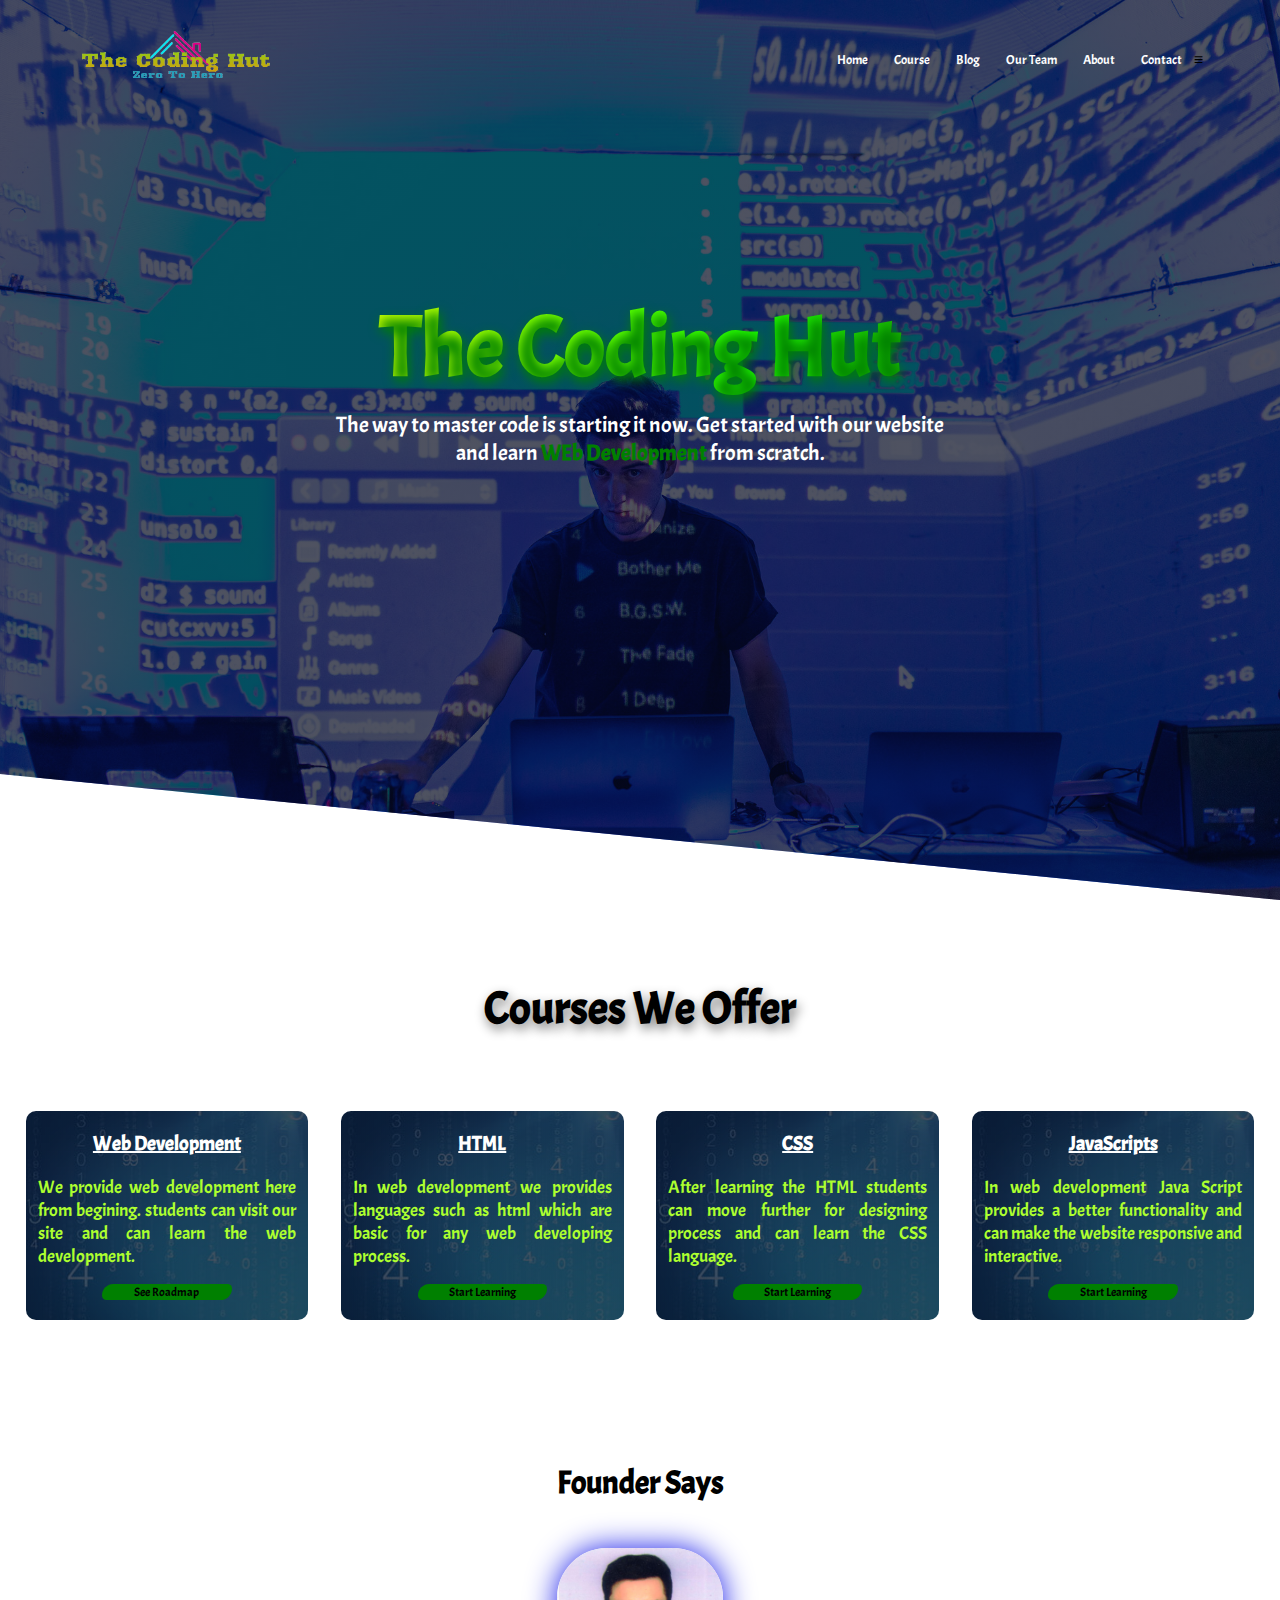
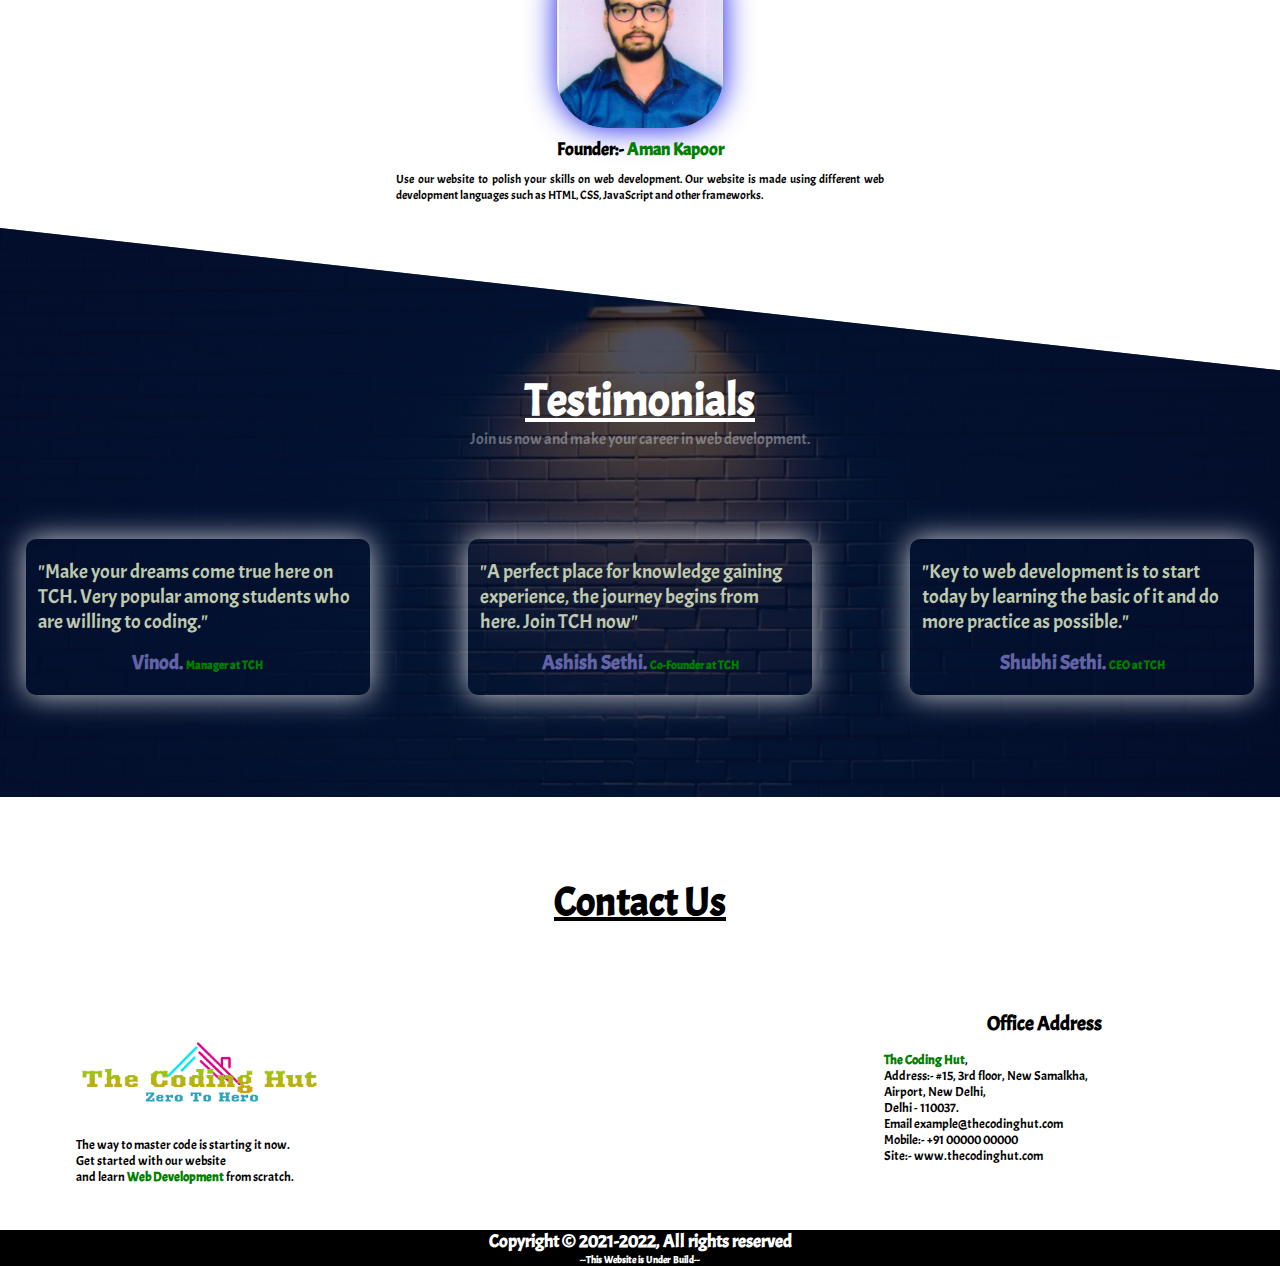
<file: The Coding Hut/index.html>
<!DOCTYPE html>
<html lang="en">

<head>
    <meta charset="UTF-8">
    <meta http-equiv="X-UA-Compatible" content="IE=edge">
    <meta name="viewport" content="width=device-width, initial-scale=1.0">
    <title>Home- The Coding Hut</title>
    <link rel="stylesheet" href="style.css">
    <link rel="preconnect" href="https://fonts.googleapis.com">
    <link rel="preconnect" href="https://fonts.gstatic.com" crossorigin>
    <link href="https://fonts.googleapis.com/css2?family=Poppins:ital,wght@0,600;0,700;1,600;1,900&display=swap"
        rel="stylesheet">


        <link rel="preconnect" href="https://fonts.googleapis.com">
    <link rel="preconnect" href="https://fonts.gstatic.com" crossorigin>
    <link
        href="https://fonts.googleapis.com/css2?family=Acme&family=Poppins:ital,wght@0,600;0,700;1,600;1,900&display=swap"
        rel="stylesheet">
</head>

<body>
    <section class="header">
        <nav>
            <a href="index.html"><img src="Images/logo.png"></a>
            <div class="nav-links" id="navlinks">
                <button class="close_menu" onclick="closemenu()">X</button>
                <ul>
                    <li><a href="#">Home</a></li>
                    <li><a href="allcourses.html">Course</a></li>
                    <li><a href="404error.html">Blog</a></li>
                    <li><a href="#team">Our Team</a></li>
                    <li><a href="">About</a></li>
                    <li><a href="#contact">Contact</a></li>
                </ul>

            </div>
            <butt on class="open-menu" onclick="openemenu()">≡</button>
        </nav>

        <div class="text-box">
            <h1>The Coding Hut</h1>
            <p>The way to master code is starting it now. Get started with our website<br>
                and learn <span>WEb Development</span> from scratch.</p>


        </div>

    </section>
    <!-------Course Segment Start Now-------->
    <section class="course" id="course">
        <h1>Courses We Offer</h1>

        <div class="row">
            <div class="course-col">
                <h3>Web Development</h3>
                <p>We provide web development
                    here from begining. students can visit our site and can learn the web development.</p><br>
                    <a href="roadmap.html">See Roadmap</a>
            </div>
            <div class="course-col">
                <h3>HTML</h3>
                <p>In web development we provides languages such as html which are basic for any web developing process.
                </p><br>
                <a href="htmlcourse.html">Start Learning</a>
            </div>
            <div class="course-col">
                <h3>CSS</h3>
                <p>After learning the HTML students can move further for designing process and can learn the CSS
                    language.</p><br>
                <a href="csscourse.html">Start Learning</a>
            </div>
            <div class="course-col">
                <h3>JavaScripts</h3>
                <p>In web development Java Script provides a better functionality and can make the website responsive
                    and interactive.</p><br>
                <a href="JS.html">Start Learning</a>
            </div>
        </div>
    </section>


    <!-------Our Team Segment Start------->


    <section class="team" id="team">
        <h1>Founder Says</h1>
        <div class="">
            <div class="founder">
                <div class="team-col">
                    <img src="Images/me.jpg">
                    <h3> Founder:- <spam>Aman Kapoor</spam>
                    </h3>
                    <p>Use our website to polish your skills on web development. Our website is made using different web
                        development
                        languages such as HTML, CSS, JavaScript and other frameworks.</p>

                </div>
            </div>

        </div>
        </div>
    </section>

    <!--------Testimonials Us Segment-------->
    <section class="Testimonials" id="About">
        <h1>Testimonials</h1>
        <p>Join us now and make your career in web development.</p>

        <div class="row">
            <div class="Testimonials-col">
                <p>"Make your dreams come true here on TCH. Very popular among students who are willing to coding."</p>
                <h3>Vinod. <span>Manager at TCH</span></h3>
            </div>
            <div class="Testimonials-col">

                <p>"A perfect place for knowledge gaining experience, the journey begins from here. Join TCH now"
                </p>
                <h3>Ashish Sethi. <span>Co-Founder at TCH</span></h3>
            </div>
            <div class="Testimonials-col">
                <p>"Key to web development is to start today by learning the basic of it and do more practice as
                    possible."</p>
                <h3>Shubhi Sethi. <span>CEO at TCH</span></h3>
            </div>

        </div>
    </section>

    <!------------Contact Us Segment-------->

    <section class="contact" id="contact">
        <h1>Contact Us</h1>
        <div class="row">

            <div class="contact-col"><br>

                <a href="index.html"><img src="Images/logo.png" width="250px"></a><br>

                <p>The way to master code is starting it now.<br>

                    Get started with our website<br>
                    and learn <span>Web Development</span> from scratch.</p>

            </div>
            <div class="contact-col">
                <h3>Office Address</h3>
                <p><span>The Coding Hut</span>,<br>
                    Address:- #15, 3rd floor, New Samalkha,<br>
                    Airport, New Delhi,<br>
                    Delhi - 110037.<br>
                    Email example@thecodinghut.com<br>
                    Mobile:- +91 00000 00000<br>
                    Site:- www.thecodinghut.com </p>

            </div>

        </div>
    </section>

    <!------Footer Segment------>
    <footer>

        <h2>Copyright © 2021-2022, All rights reserved</h2>
        <h5>--This Website is Under Build--</h5>
    </footer>







    <!--------Javascripts For toggle menu-------->
    <script>
        var navlinks = document.getElementById("navlinks");
        function openemenu() {
            navlinks.style.right = "0";
        }
        function closemenu() {
            navlinks.style.right = "-200px";
        }
    </script>

</body>

</html>
</file>
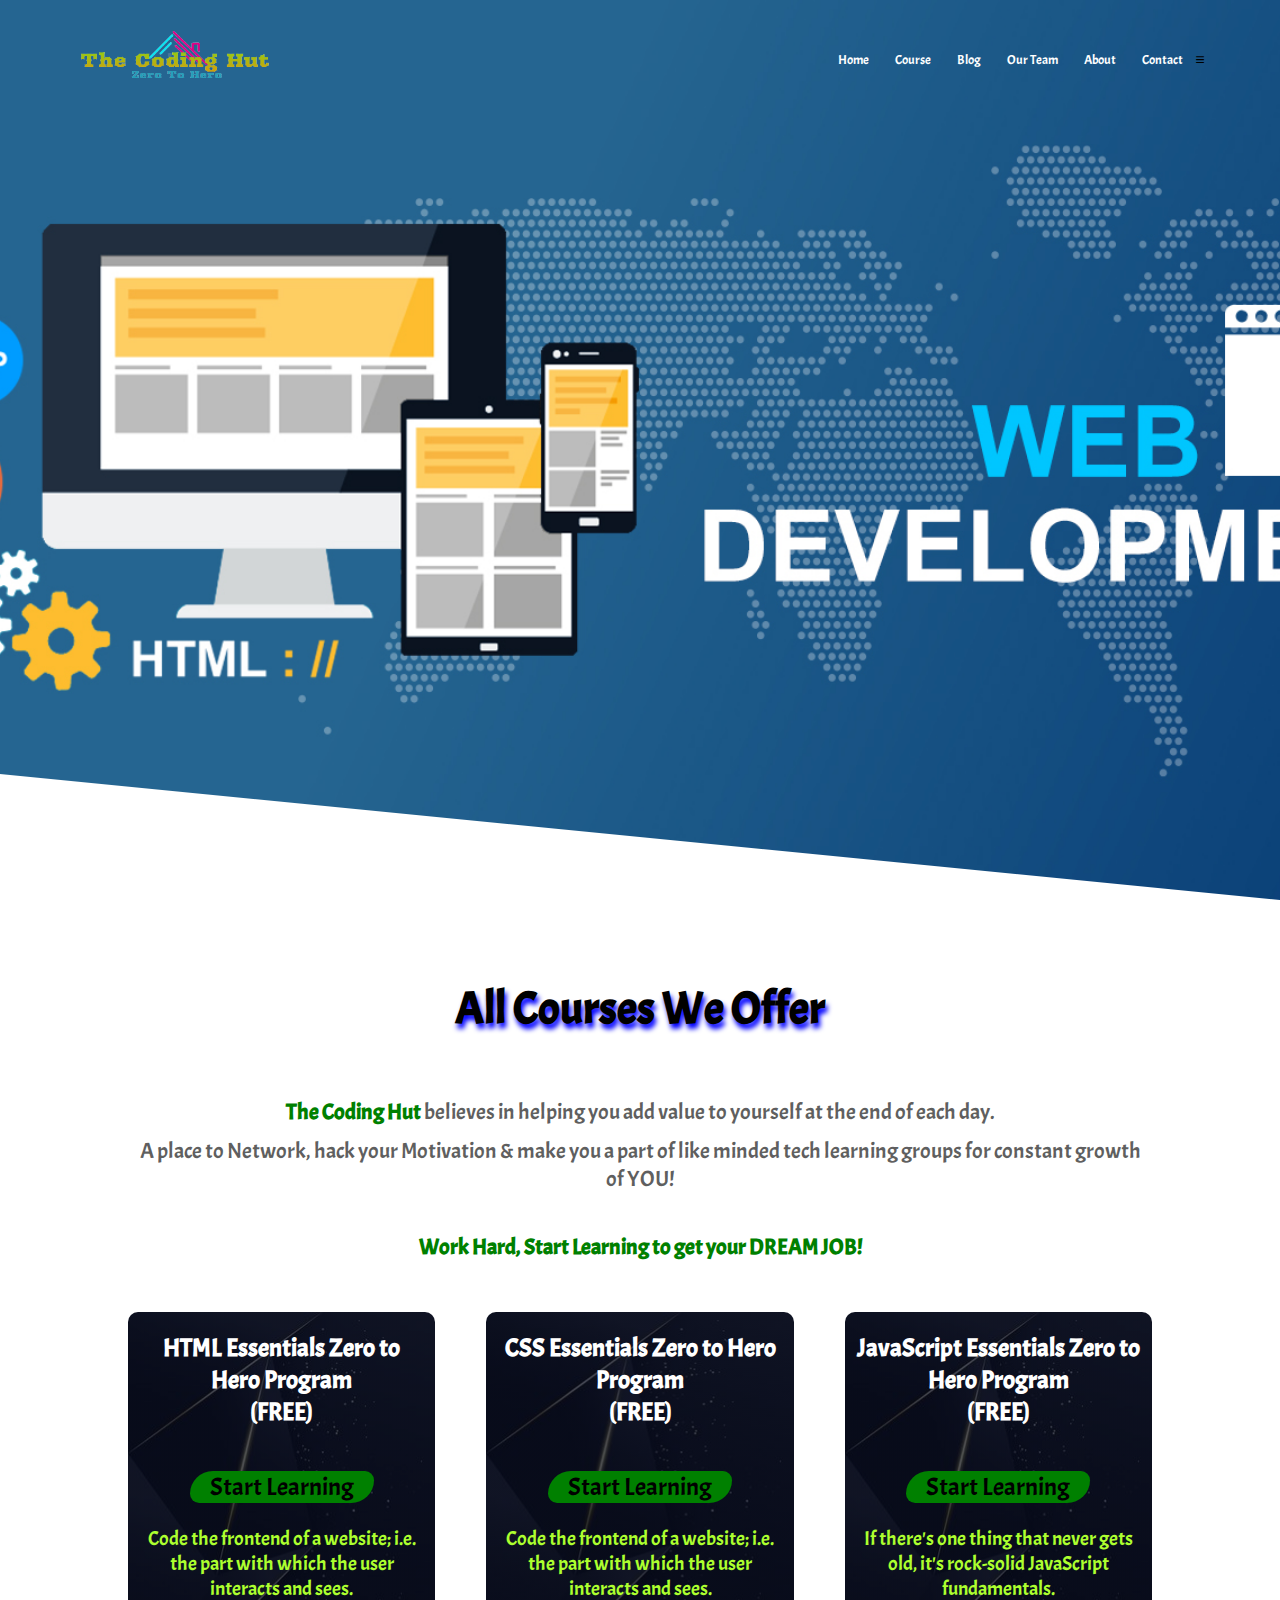
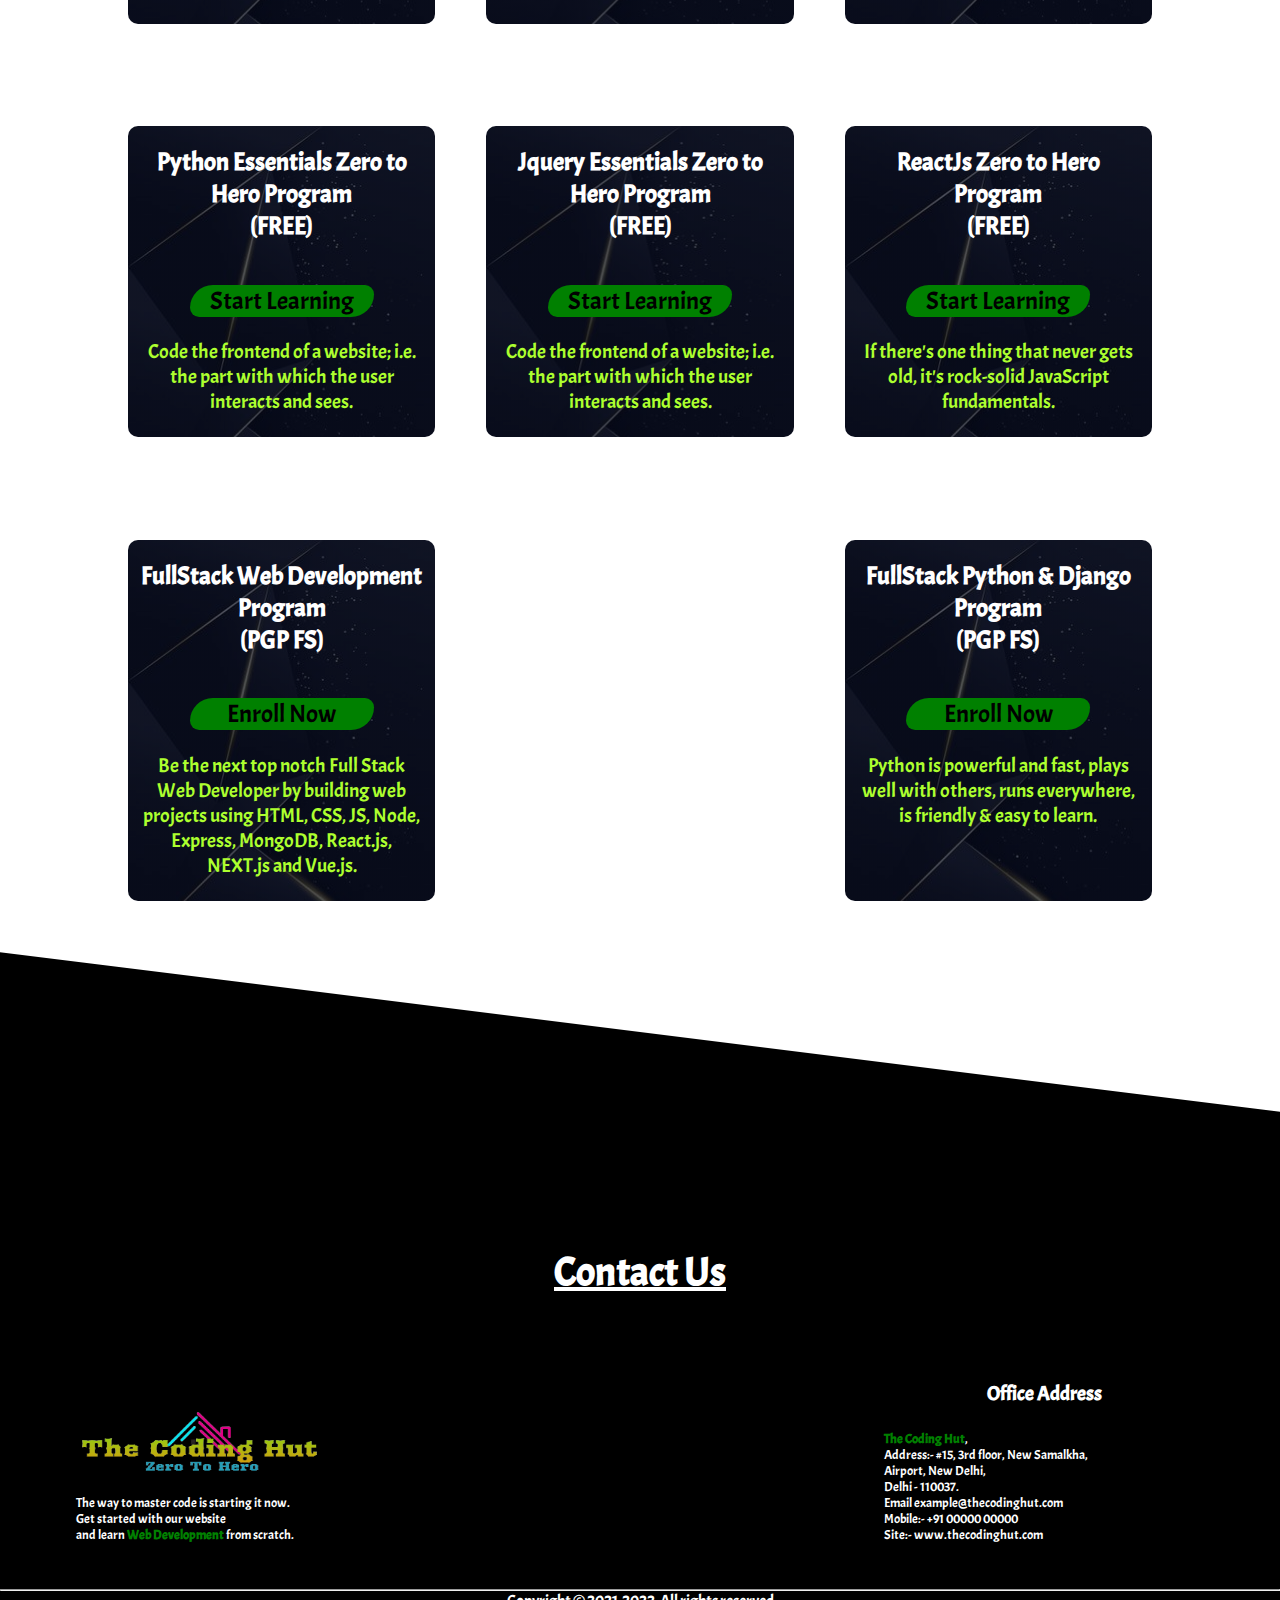
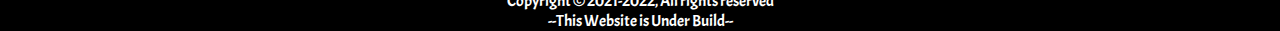
<file: The Coding Hut/allcourses.html>
<!DOCTYPE html>
<html lang="en">

<head>
    <meta charset="UTF-8">
    <meta http-equiv="X-UA-Compatible" content="IE=edge">
    <meta name="viewport" content="width=device-width, initial-scale=1.0">
    <title>All Courses</title>
    <link rel="stylesheet" href="allcourses.css">
    <link rel="preconnect" href="https://fonts.googleapis.com">
    <link rel="preconnect" href="https://fonts.gstatic.com" crossorigin>
    <link href="https://fonts.googleapis.com/css2?family=Poppins:ital,wght@0,600;0,700;1,600;1,900&display=swap"
        rel="stylesheet">
    <link rel="preconnect" href="https://fonts.googleapis.com">
    <link rel="preconnect" href="https://fonts.gstatic.com" crossorigin>
    <link
        href="https://fonts.googleapis.com/css2?family=Acme&family=Poppins:ital,wght@0,600;0,700;1,600;1,900&display=swap"
        rel="stylesheet">
</head>

<body>
    <section class="header">
        <nav>
            <a href="index.html"><img src="Images/logo.png"></a>
            <div class="nav-links" id="navlinks">
                <button class="close_menu" onclick="closemenu()">X</button>
                <ul>
                    <li><a href="index.html">Home</a></li>
                    <li><a href="#course">Course</a></li>
                    <li><a href="#">Blog</a></li>
                    <li><a href="#team">Our Team</a></li>
                    <li><a href="">About</a></li>
                    <li><a href="#contact">Contact</a></li>
                </ul>

            </div>
            <butt on class="open-menu" onclick="openemenu()">≡</button>
        </nav>


    </section>

    <section class="Roadmap" id="course">
        <h1>All Courses We Offer</h1>
        <p> <span>The Coding Hut </span> believes in helping you add value to yourself at the end of each day.</p>
        <p>A place to Network, hack your Motivation & make you a part of like minded tech learning groups for
            constant growth of YOU!</p>
        <br>
        <p> <span>Work Hard, Start Learning to get your DREAM JOB! </span></p>
        <div class="row">

            <div class="roadmap-col">
                <h2>HTML Essentials Zero to Hero Program <br>(FREE)</h2><br>
                <a href="htmlcourse.html">Start Learning</a><br>
                <p>Code the frontend of a website; i.e. the part with which the user interacts and sees.</p>

            </div>
            <div class="roadmap-col">
                <h2>CSS Essentials Zero to Hero Program <br>(FREE)</h2><br>
                <a href="htmlcourse.html">Start Learning</a><br>
                <p>Code the frontend of a website; i.e. the part with which the user interacts and sees.</p>
            </div>
            <div class="roadmap-col">
                <h2>JavaScript Essentials Zero to Hero Program<br> (FREE)</h2><br>
                <a href="htmlcourse.html">Start Learning</a><br>
                <p>If there's one thing that never gets old, it's rock-solid JavaScript fundamentals. </p>
            </div>
        </div>

        <div class="row">

            <div class="roadmap-col">
                <h2>Python Essentials Zero to Hero Program <br>(FREE)</h2><br>
                <a href="htmlcourse.html">Start Learning</a><br>
                <p>Code the frontend of a website; i.e. the part with which the user interacts and sees.</p>

            </div>
            <div class="roadmap-col">
                <h2>Jquery Essentials Zero to Hero Program <br>(FREE)</h2><br>
                <a href="htmlcourse.html">Start Learning</a><br>
                <p>Code the frontend of a website; i.e. the part with which the user interacts and sees.</p>
            </div>
            <div class="roadmap-col">
                <h2>ReactJs Zero to Hero Program<br> (FREE)</h2><br>
                <a href="htmlcourse.html">Start Learning</a><br>
                <p>If there's one thing that never gets old, it's rock-solid JavaScript fundamentals. </p>
            </div>
        </div>

        <div class="row">

            <div class="roadmap-col">
                <h2>FullStack Web Development Program <br>(PGP FS)</h2><br>
                <a href="htmlcourse.html">Enroll Now</a><br>
                <p>Be the next top notch Full Stack Web Developer by building web projects using HTML, CSS, JS, Node,
                    Express, MongoDB, React.js, NEXT.js and Vue.js. </p>
                

            </div>
            <div class="roadmap-col">
                <h2>FullStack Python & Django Program <br>(PGP FS)</h2><br>
                <a href="htmlcourse.html">Enroll Now</a><br>
                <p>Python is powerful and fast, plays well with others, runs everywhere, is friendly & easy to learn.
                </p>
            </div>

        </div>


    </section>





    <!------------Contact Us Segment-------->

    <section class="contact" id="contact">
        <h1>Contact Us</h1>
        <div class="row">

            <div class="contact-col"><br>

                <a href="index.html"><img src="Images/logo.png" width="250px"></a><br>

                <p>The way to master code is starting it now.<br>

                    Get started with our website<br>
                    and learn <span>Web Development</span> from scratch.</p>

            </div>
            <div class="contact-col">
                <h3>Office Address</h3>
                <p><span>The Coding Hut</span>,<br>
                    Address:- #15, 3rd floor, New Samalkha,<br>
                    Airport, New Delhi,<br>
                    Delhi - 110037.<br>
                    Email example@thecodinghut.com<br>
                    Mobile:- +91 00000 00000<br>
                    Site:- www.thecodinghut.com </p>

            </div>

        </div>
        <hr>
       
           
      

    </section>
    <p class="footer">Copyright © 2021-2022, All rights reserved<br>
        --This Website is Under Build--</p>




    <!--------Javascripts For toggle menu-------->
    <script>
        var navlinks = document.getElementById("navlinks");
        function openemenu() {
            navlinks.style.right = "0";
        }
        function closemenu() {
            navlinks.style.right = "-200px";
        }
    </script>

</body>

</html>
</file>
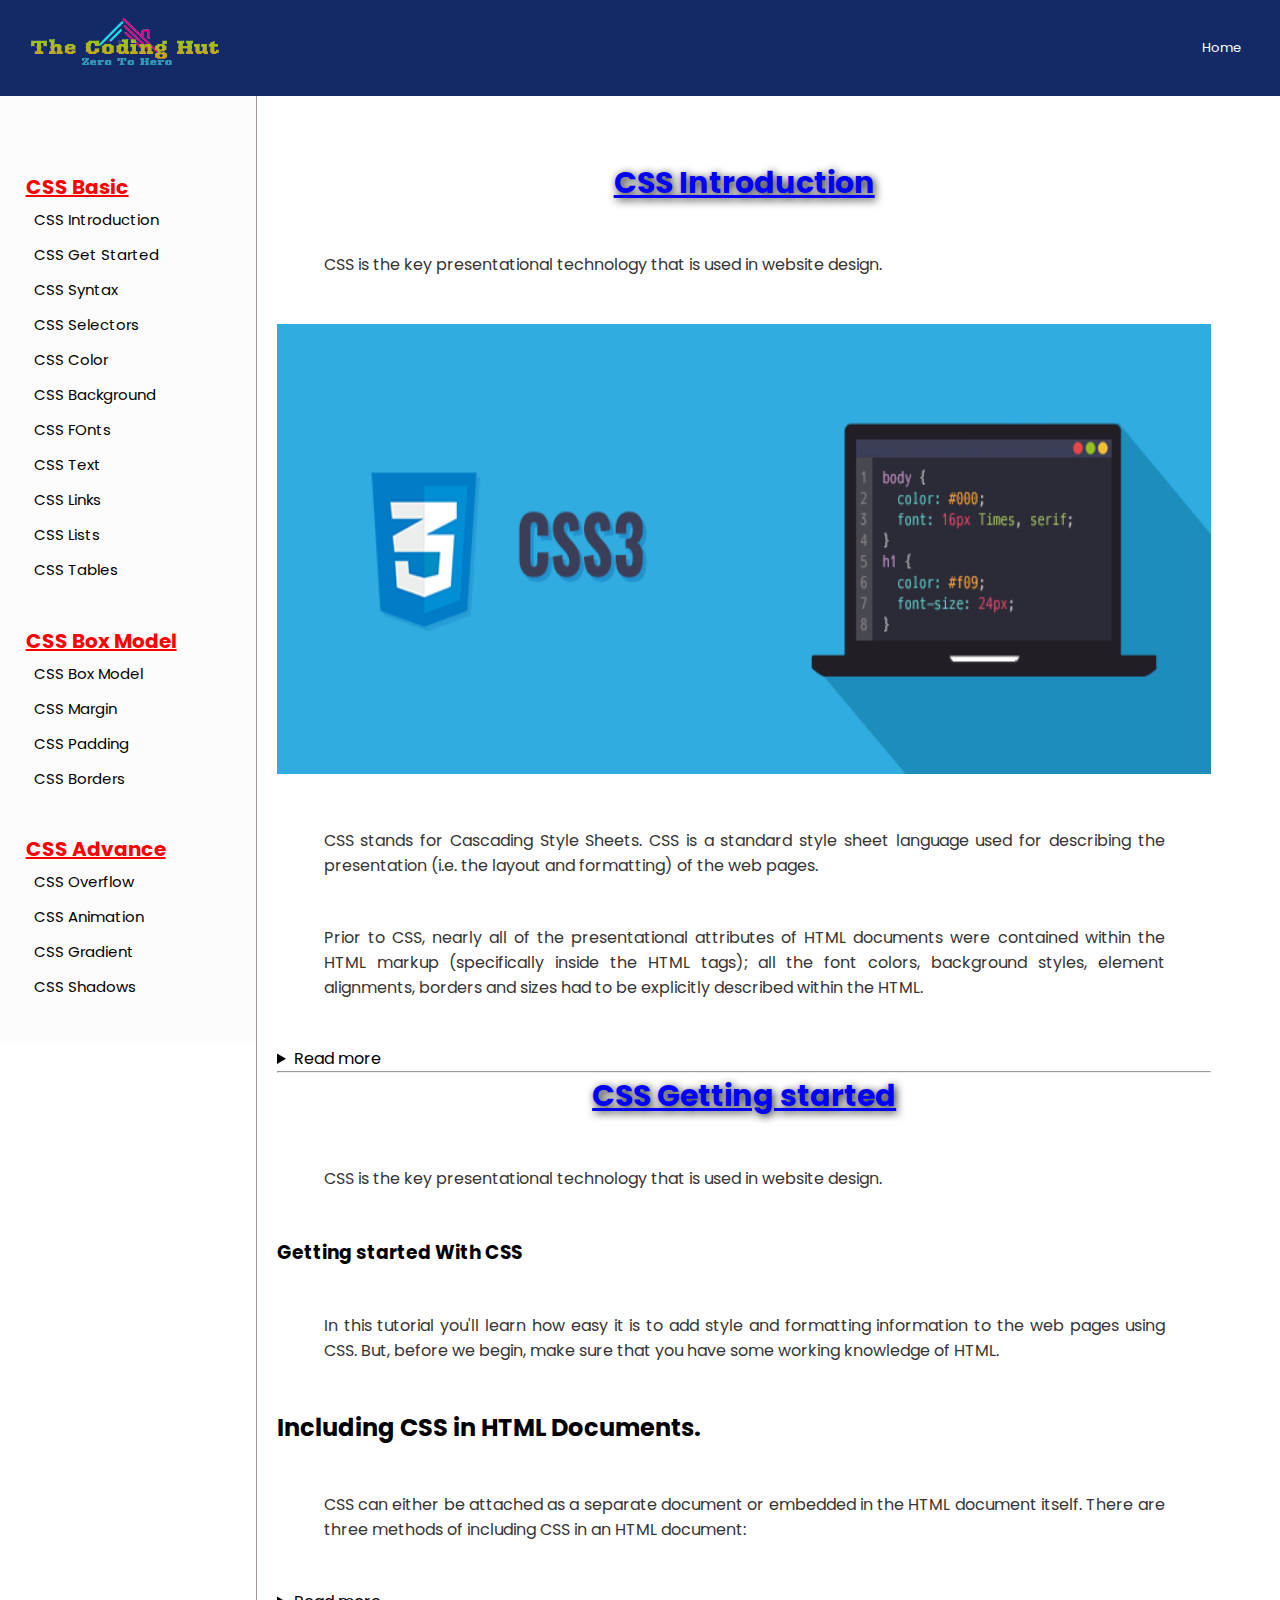
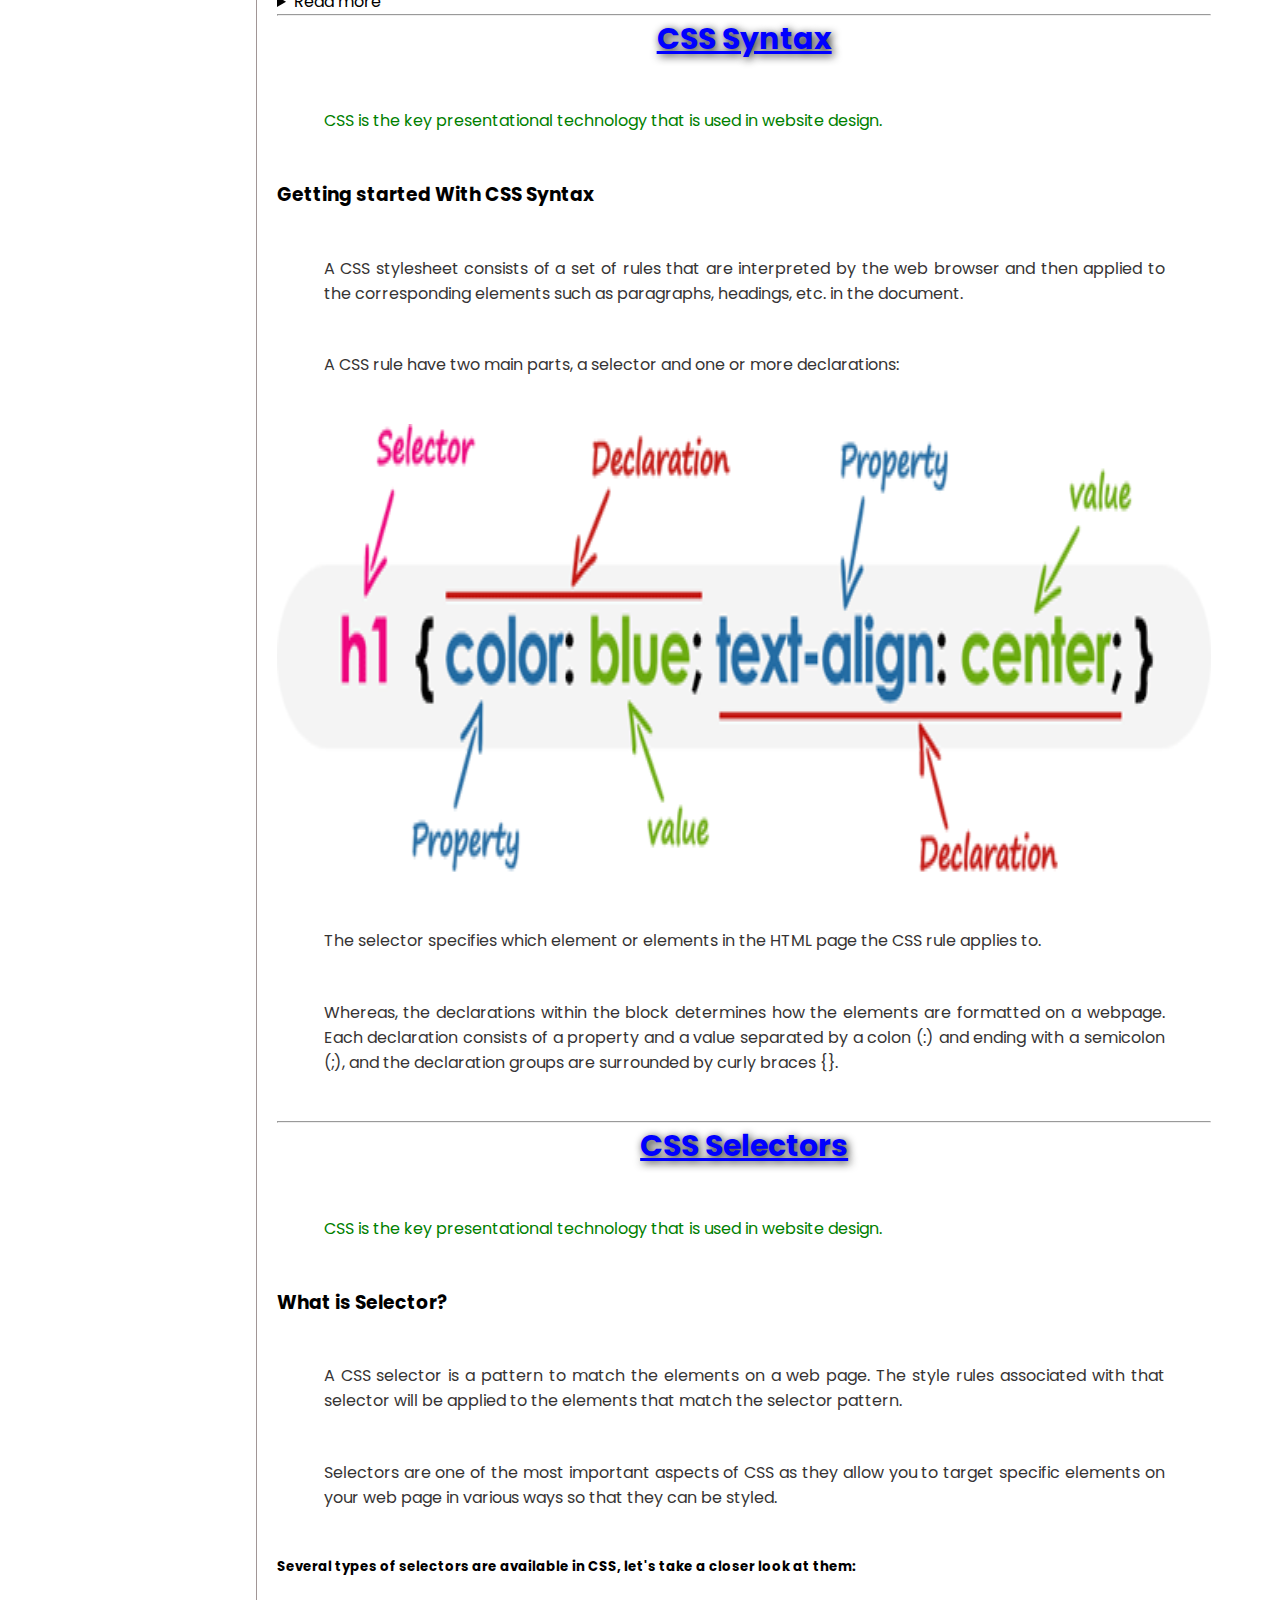
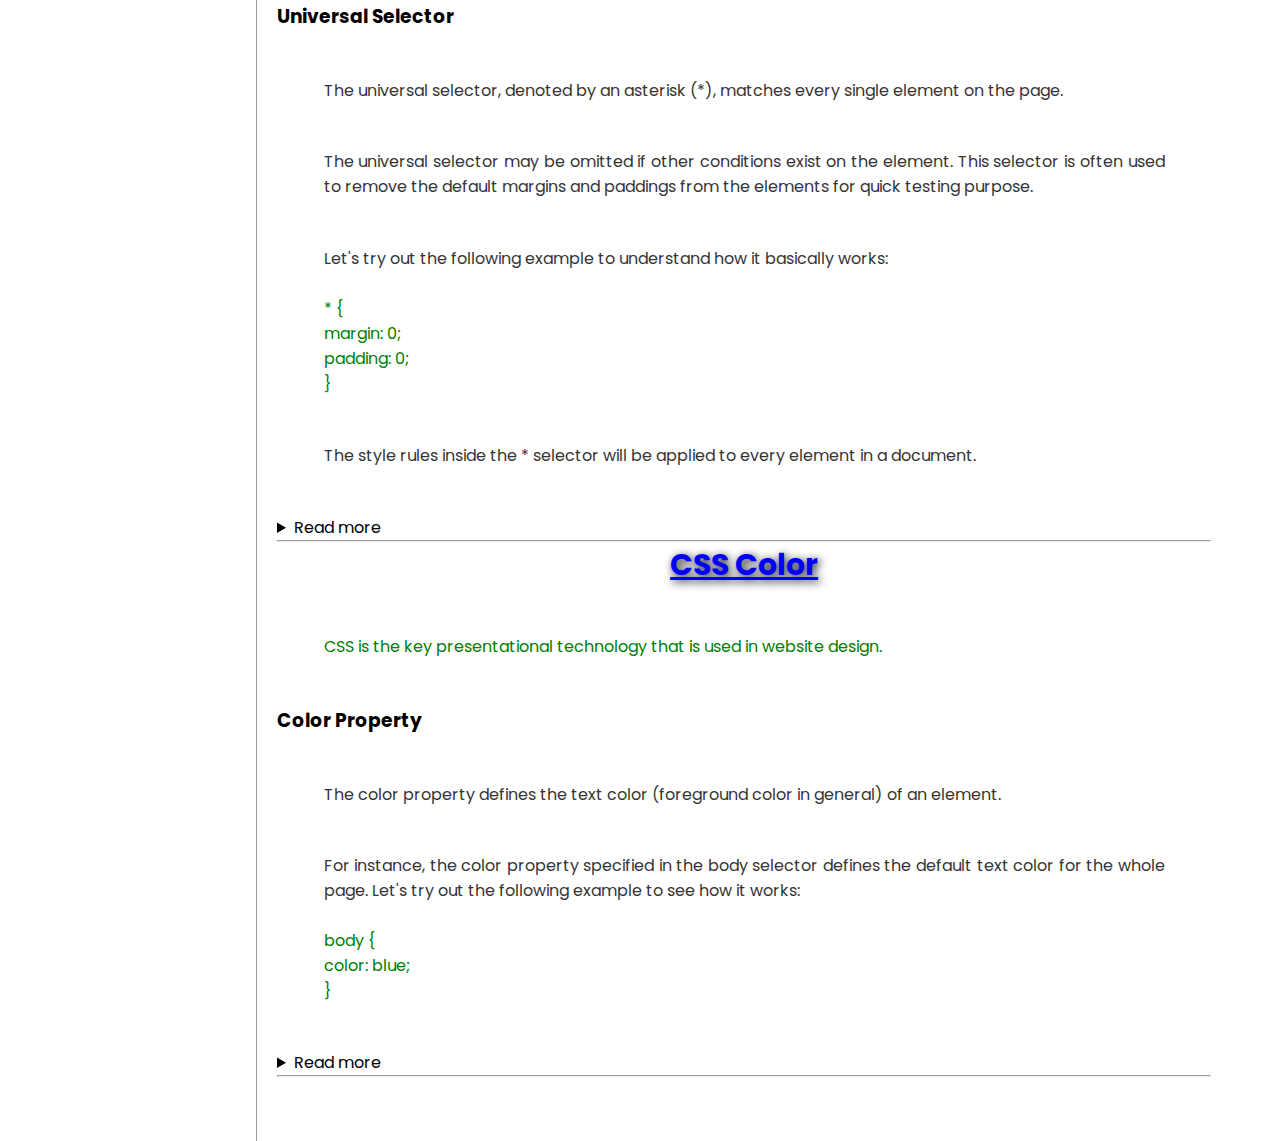
<file: The Coding Hut/csscourse.html>
<!DOCTYPE html>
<html lang="en">

<head>
    <meta charset="UTF-8">
    <meta http-equiv="X-UA-Compatible" content="IE=edge">
    <meta name="viewport" content="width=device-width, initial-scale=1.0">
    <title>HTML Course</title>
    <link rel="stylesheet" href="course.css">

    <link rel="preconnect" href="https://fonts.googleapis.com">
    <link rel="preconnect" href="https://fonts.gstatic.com" crossorigin>
    <link href="https://fonts.googleapis.com/css2?family=Poppins:ital,wght@0,600;0,700;1,600;1,900&display=swap"
        rel="stylesheet">
</head>

<body>

    <nav>
        <a href="index.html"><img src="Images/logo.png"></a>
        <div class="nav-links" id="navlinks">
            <ul>
                <li><a href="index.html">Home</a></li>
    </nav>

    <section class="container">
        <div class="row">
            <aside>
                <h3>CSS Basic</h3>
                <ul>
                    <li><a href="#intro">CSS Introduction</a></li>
                    <li><a href="#Getstarted">CSS Get Started</a></li>
                    <li><a href="#Elements">CSS Syntax</a></li>
                    <li><a href="#CSS Selectors">CSS Selectors</a></li>
                    <li><a href="#CSS Color">CSS Color</a></li>
                    <li><a href="#Paragraphs">CSS Background</a></li>
                    <li><a href="#">CSS FOnts</a></li>
                    <li><a href="#">CSS Text</a></li>
                    <li><a href="#">CSS Links</a></li>
                    <li><a href="#team">CSS Lists</a></li>
                    <li><a href="">CSS Tables</a></li>
                </ul>

                <h3>CSS Box Model</h3>
                <ul>
                    <li><a href="#contact">CSS Box Model</a></li>
                    <li><a href="#">CSS Margin</a></li>
                    <li><a href="#">CSS Padding</a></li>
                    <li><a href="#">CSS Borders</a></li>
                </ul>
                <h3>CSS Advance</h3>
                <ul>
                    <li><a href="#contact">CSS Overflow</a></li>
                    <li><a href="#">CSS Animation</a></li>
                    <li><a href="#">CSS Gradient</a></li>
                    <li><a href="#">CSS Shadows</a></li>
                </ul>
                
            </aside>
        </div>
        <div class="content">
            <article id="intro">
                <h1>CSS Introduction</h1>

                <p>CSS is the key presentational technology that is used in website design. </p>
                <img class="poster" src="Images/css.png">

                <p>CSS stands for Cascading Style Sheets. CSS is a standard style sheet language used for describing the
                    presentation (i.e. the layout and formatting) of the web pages.</p>

                <p> Prior to CSS, nearly all of the presentational attributes of HTML documents were contained within
                    the HTML markup (specifically inside the HTML tags); all the font colors, background styles, element
                    alignments, borders and sizes had to be explicitly described within the HTML.
                <details>
                    <summary>Read more</summary>
                    </p>


                    <p> As a result, development of the large websites became a long and expensive process, since the
                        style information were repeatedly added to every single page of the website.<br>
                    </p>

                    <p>To solve this problem CSS was introduced in 1996 by the World Wide Web Consortium (W3C), which
                        also maintains its standard. CSS was designed to enable the separation of presentation and
                        content. Now web designers can move the formatting information of the web pages to a separate
                        style sheet which results in considerably simpler HTML markup, and better maintainability.</p>

                    <p>CSS3 is the latest version of the CSS specification. CSS3 adds several new styling features and
                        improvements to enhance the web presentation capabilities. </p>
                </details>
            </article>
            <hr>
            <article id="Getstarted">

                <h1>CSS Getting started</h1>
                <p>CSS is the key presentational technology that is used in website design.</p>
                <h3>Getting started With CSS</h3>
                <p>In this tutorial you'll learn how easy it is to add style and formatting information to the web pages
                    using CSS. But, before we begin, make sure that you have some working knowledge of HTML.</p>
                <h2>Including CSS in HTML Documents.</h2>
                <p>CSS can either be attached as a separate document or embedded in the HTML document itself. There are
                    three methods of including CSS in an HTML document:
                </p>

                <details>
                    <summary>Read more</summary>

                    <br>
                    <ul>
                        <li>Inline styles — Using the style attribute in the HTML start tag.</li>
                        <li>Embedded styles — Using the "\003C"; style > element in the head section of a document.</li>

                    </ul>
                </details>
                <hr>
            </article>
            <article id="Attributes">

                <h1>CSS Syntax</h1>
                <p><span>CSS is the key presentational technology that is used in website design.</span>
                </p>
                <h3>Getting started With CSS Syntax</h3>
                <p>A CSS stylesheet consists of a set of rules that are interpreted by the web browser and then applied
                    to the corresponding elements such as paragraphs, headings, etc. in the document.</p>
                <p>A CSS rule have two main parts, a selector and one or more declarations:<br></p>

                <img class="poster" src="Images/css-syntax.png">



                <p>The selector specifies which element or elements in the HTML page the CSS rule applies to.</p>
                <p>Whereas, the declarations within the block determines how the elements are formatted on a webpage.
                    Each declaration consists of a property and a value separated by a colon (:) and ending with a
                    semicolon (;), and the declaration groups are surrounded by curly braces {}.</p>
                <hr>
                <article id="CSS Selectors">
                    <h1>CSS Selectors</h1>
                    <p><span>CSS is the key presentational technology that is used in website design.</span></p>
                    <h3>What is Selector?</h3>
                    <p>A CSS selector is a pattern to match the elements on a web page. The style rules associated with
                        that selector will be applied to the elements that match the selector pattern.
                    </p>
                    <p>Selectors are one of the most important aspects of CSS as they allow you to target specific
                        elements on your web page in various ways so that they can be styled.</p>
                    <h5>Several types of selectors are available in CSS, let's take a closer look at them:</h5><br>
                    <h3>Universal Selector</h3>
                    <p>The universal selector, denoted by an asterisk (*), matches every single element on the page.</p>
                    <p>The universal selector may be omitted if other conditions exist on the element. This selector is
                        often used to remove the default margins and paddings from the elements for quick testing
                        purpose.</p>

                    <p>
                        Let's try out the following example to understand how it basically works:<br>
                        <br>
                        <span> * {<br>
                            margin: 0;<br>
                            padding: 0;<br>
                            }</span>
                    </p>
                    <p>The style rules inside the * selector will be applied to every element in a document.</p>

                    <details>
                        <summary>Read more</summary><br>
                        <h3>Element Selectors</h3>
                        <p>An element type selector matches all instance of the element in the document with the
                            corresponding element type name. Let's try out an example to see how it actually works:

                            <br> <span> P{<br>
                                Color: blue;<br>
                                }</span>

                        </p>
                        <p>The style rules inside the p selector will be applied on every <span>
                                < p>
                            </span>element (or paragraph) in the document and color it blue, regardless of their
                            position in the document tree.</p><br>
                        <h3>Id Selectors</h3>

                        <p>The id selector is used to define style rules for a single or unique element.</p>
                        <p>The id selector is defined with a hash sign (#) immediately followed by the id value.

                            <span><br><br>

                                #try {<br>
                                color: blue;<br>
                                }
                            </span>
                        </p>
                        <p>This style rule renders the text of an element in blue, whose id attribute is set to try.</p>

                        <h3>Class Selectors</h3>
                        <p>The class selectors can be used to select any HTML element that has a class attribute. All
                            the elements having that class will be formatted according to the defined rule.</p>

                        <p>The class selector is defined with a period sign (.) immediately followed by the class value.

                            <span><br><br>

                                .hello {<br>
                                color: blue;<br>
                                }
                            </span>
                        </p>
                        <p>The above style rules renders the text in blue of every element in the document that has
                            class attribute set to hello. You can make it a bit more particular. For example:
                            <span><br><br>

                                p.hello {<br>
                                color: blue;<br>
                                }
                            </span>

                        </p>
                        <p>The style rule inside the selector p.hello renders the text in blue of only those <span>
                                < p>
                            </span> elements that has class attribute set to hello, and has no effect on other
                            paragraphs.</p>
                    </details>
                    <hr>
                </article>
                <article id="CSS Color">

                    <h1>CSS Color</h1>
                    <p><span>CSS is the key presentational technology that is used in website design.</span></p>
                    <h3>Color Property</h3>
                    <p>The color property defines the text color (foreground color in general) of an element.</p>
                    <p>For instance, the color property specified in the body selector defines the default text color
                        for the whole page. Let's try out the following example to see how it works:
                        <span><br><br>

                            body {<br>
                            color: blue;<br>
                            }
                        </span>
                    </p>
                    <details>
                        <summary>Read more</summary><br>
                        <h3>Color Keywords</h3>
                        <p>CSS defines the few color keywords which lets you specify color values in an easy way.</p>
                        <p>These basic color keywords are: aqua, black, blue, fuchsia, gray, green, lime, maroon, navy,
                            olive, purple, red, silver, teal, white, and yellow. The color names are case-insensitive.
                            <br><span><br><br>

                                h1{<br>
                                color: blue;<br>
                                }
                            </span>
                            <br>

                            <span><br><br>

                                p {<br>
                                color: blue;<br>
                                }
                            </span>
                        </p>
                        <p>Modern web browsers however practically support many more color names than what are defined
                            in
                            the CSS standard, but to be on the safer side you should use hex color values instead.
                        </p>
                        <h3>HEX Color Values</h3>
                        <p>Hex (short for Hexadecimal) is by far the most commonly used method of defining color on the
                            web.</p>
                        <p>Hex represent colors using a six-digit code, preceded by a hash character, like #rrggbb, in
                            which rr, gg, and bb represents the red, green and blue component of the color respectively
                        </p>
                        <p>The value of each component can vary from 00 (no color) and FF (full color) in hexadecimal
                            notation, or 0 and 255 in decimal equivalent notation. Thus #ffffff represents white color
                            and #000000 represents black color. Let's take a look the following example:
                            <br><span><br><br>

                                h1{<br>
                                color: #00ff00;<br>
                                }
                            </span></p>
                        <h3>RGB Color Values</h3>
                        <p>Colors can be defined in the RGB model (Red, Green, and Blue) using the rgb() functional notation.</p>
                        <p>The following example specifies the same color as in the previous example but in RGB notation.
                            <br><span><br><br>

                                h1{<br>
                                color: rgb(255, 165, 0);<br>
                                }
                            </span></p>

                    </details>
                    <hr>
                </article>
        </div>

    </section>



</body>

</html>
</file>
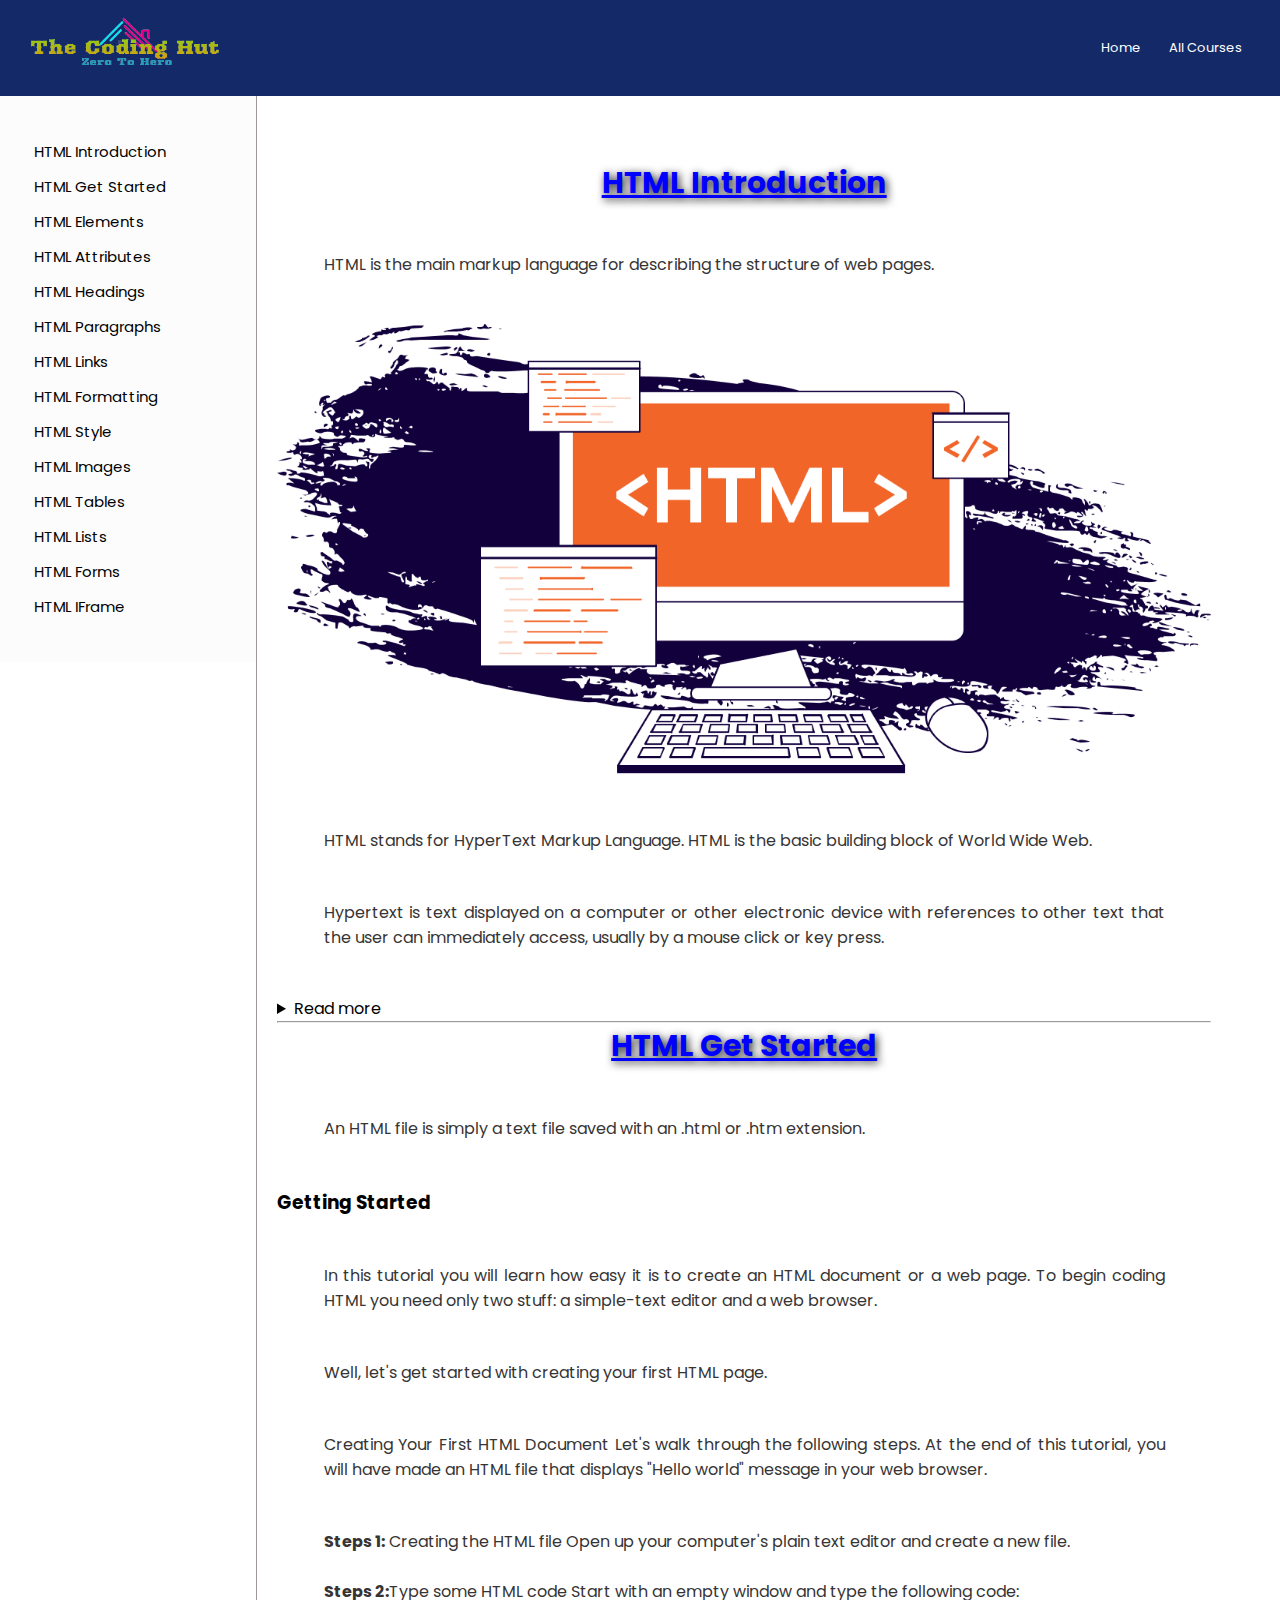
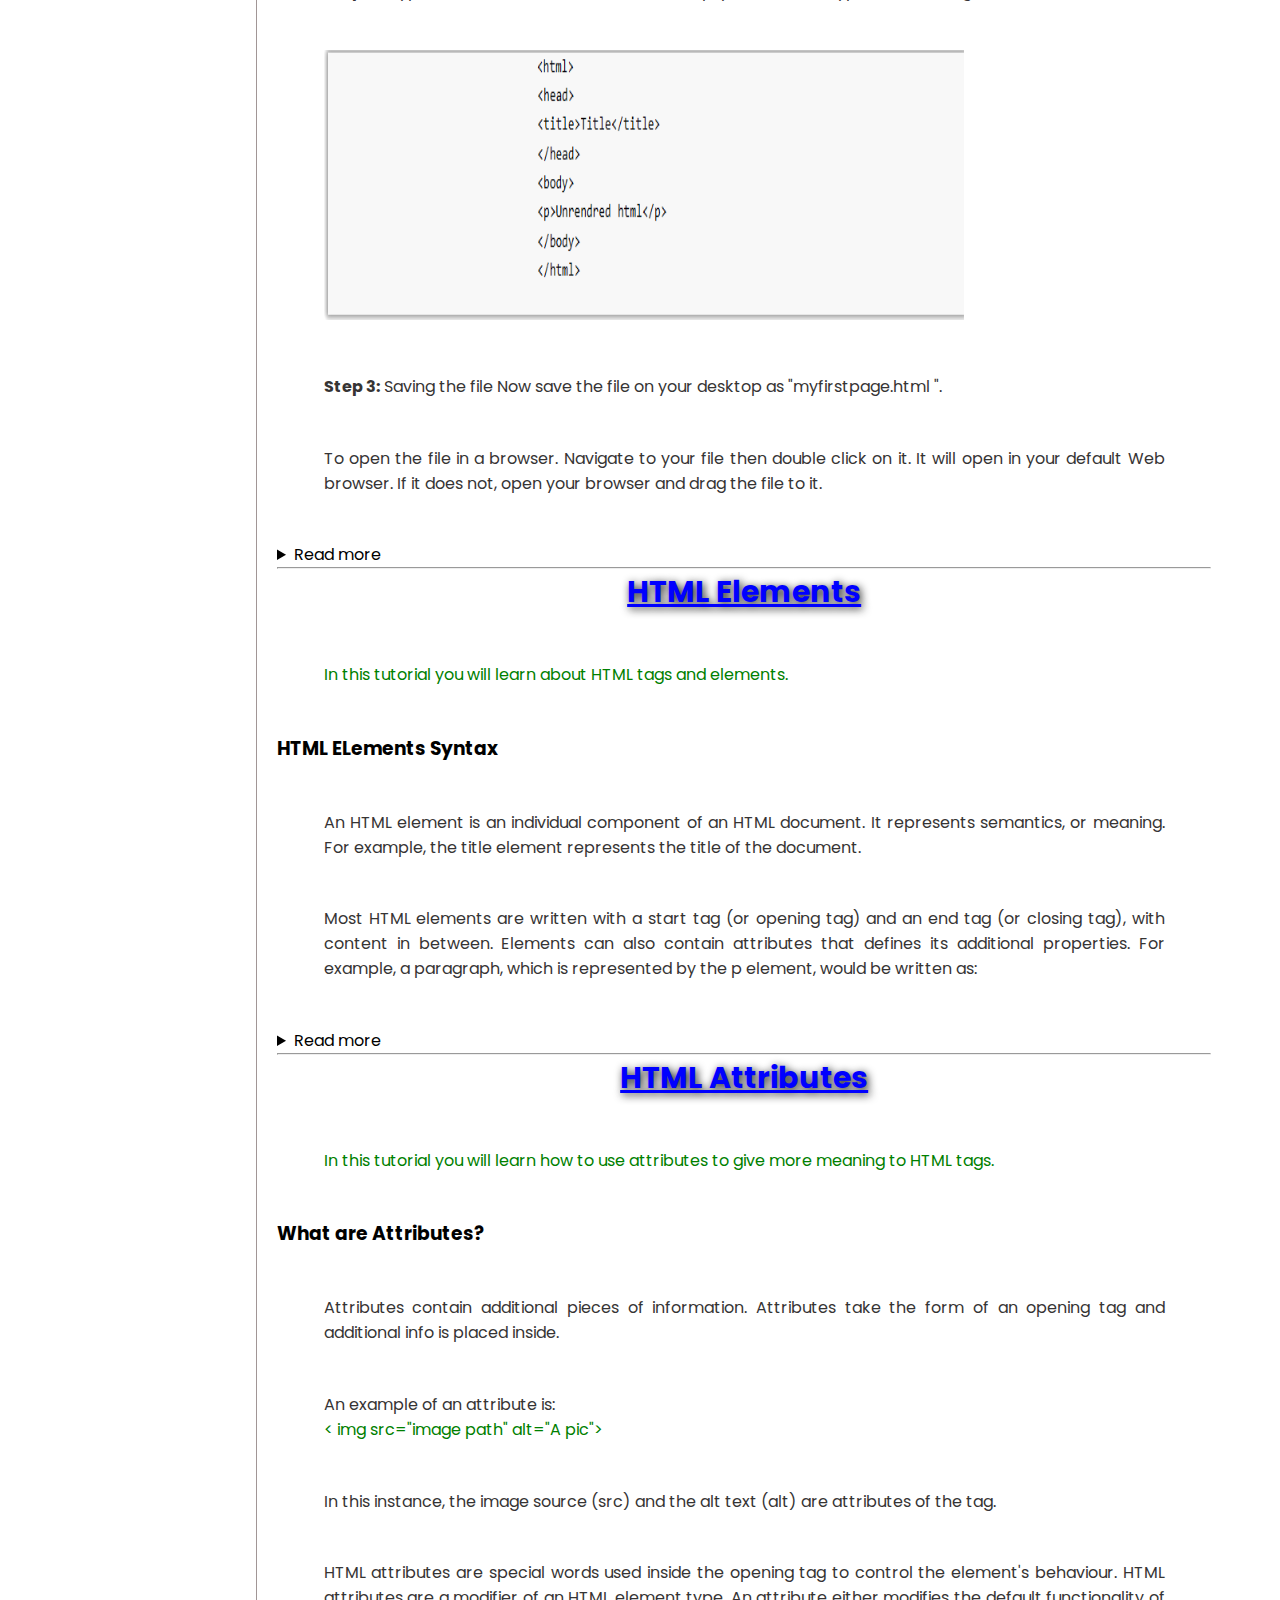
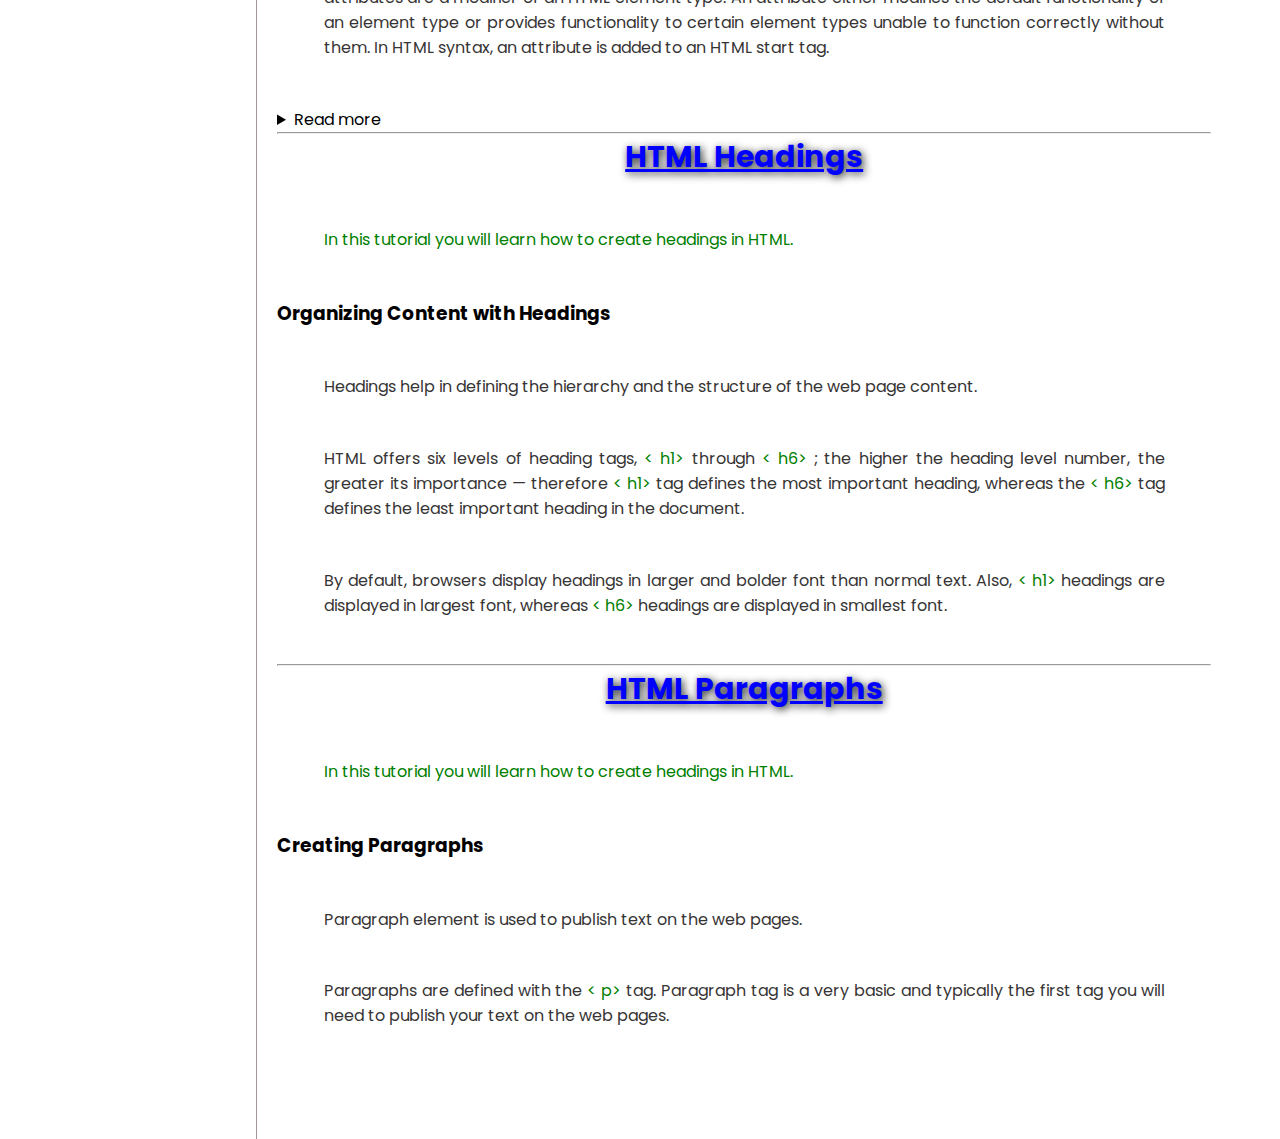
<file: The Coding Hut/htmlcourse.html>
<!DOCTYPE html>
<html lang="en">

<head>
    <meta charset="UTF-8">
    <meta http-equiv="X-UA-Compatible" content="IE=edge">
    <meta name="viewport" content="width=device-width, initial-scale=1.0">
    <title>HTML Course</title>
    <link rel="stylesheet" href="course.css">

    <link rel="preconnect" href="https://fonts.googleapis.com">
    <link rel="preconnect" href="https://fonts.gstatic.com" crossorigin>
    <link href="https://fonts.googleapis.com/css2?family=Poppins:ital,wght@0,600;0,700;1,600;1,900&display=swap"
        rel="stylesheet">
</head>

<body>

    <nav>
        <a href="index.html"><img src="Images/logo.png"></a>
        <div class="nav-links" id="navlinks">
            <ul>
                <li><a href="index.html">Home</a></li>
                <li><a href="allcourses.html">All Courses</a></li>
    </nav>

    <section class="container">
        <div class="row">
            <aside>
                <ul>
                    <li><a href="#intro">HTML Introduction</a></li>
                    <li><a href="#Getstarted">HTML Get Started</a></li>
                    <li><a href="#Elements">HTML Elements</a></li>
                    <li><a href="#Attributes">HTML Attributes</a></li>
                    <li><a href="#Headings">HTML Headings</a></li>
                    <li><a href="#Paragraphs">HTML Paragraphs</a></li>
                    <li><a href="#">HTML Links</a></li>
                    <li><a href="#">HTML Formatting</a></li>
                    <li><a href="#">HTML Style</a></li>
                    <li><a href="#team">HTML Images</a></li>
                    <li><a href="">HTML Tables</a></li>
                    <li><a href="#contact">HTML Lists</a></li>
                    <li><a href="#">HTML Forms</a></li>
                    <li><a href="#">HTML IFrame</a></li>

                </ul>
            </aside>
        </div>
        <div class="content">
            <article id="intro">
                <h1>HTML Introduction</h1>
                <p>HTML is the main markup language for describing the structure of web pages.</p>
                <img class="poster" src="Images/html.png">

                <p>
                    HTML stands for HyperText Markup Language. HTML is the basic building block of World Wide Web.</p>

                <p> Hypertext is text displayed on a computer or other electronic device with references to other text
                    that the user can immediately access, usually by a mouse click or key press.
                <details>
                    <summary>Read more</summary>
                    </p>


                    <p> Apart from text, hypertext may contain tables, lists, forms, images, and other presentational
                        elements. It is an easy-to-use and flexible format to share information over the Internet.<br>
                    </p>

                    <p> Markup languages use sets of markup tags to characterize text elements within a document, which
                        gives instructions to the web browsers on how the document should appear.<br></p>

                    <p> HTML was originally developed by Tim Berners-Lee in 1990. He is also known as the father of the
                        web.
                        In 1996, the World Wide Web Consortium (W3C) became the authority to maintain the HTML
                        specifications. HTML also became an international standard (ISO) in 2000. HTML5 is the latest
                        version of HTML. HTML5 provides a faster and more robust approach to web development.
                    </p>
                    <h3>Why to learn HTML ?</h3>
                    <p>Originally, HTML was developed with the intent of defining the structure of documents like
                        headings,
                        paragraphs, lists, and so forth to facilitate the sharing of scientific information between
                        researchers. Now, HTML is being widely used to format web pages with the help of different tags
                        available in HTML language.</p>
                    <p>HTML is a MUST for students and working professionals to become a great Software Engineer
                        specially
                        when they are working in Web Development Domain. I will list down some of the key advantages of
                        learning HTML:</p>

                    <ul>
                        <li>Create Web site - You can create a website or customize an existing web template if you know
                            HTML well.</li>
                        <li>Become a web designer - If you want to start a carrer as a professional web designer, HTML
                            and
                            CSS designing is a must skill.</li>
                        <li>Understand web - If you want to optimize your website, to boost its speed and performance,
                            it is
                            good to know HTML to yield best results.
                            Learn other languages - Once you understands the basic of HTML then other related
                            technologies
                            like javascript, php, or angular are become easier to understand.</li>
                    </ul>
                </details>
            </article>
            <hr>
            <article id="Getstarted">

                <h1>HTML Get Started</h1>
                <p>An HTML file is simply a text file saved with an .html or .htm extension.</p>
                <h3>Getting Started</h3>
                <p>In this tutorial you will learn how easy it is to create an HTML document or a web page. To begin
                    coding HTML you need only two stuff: a simple-text editor and a web browser.</p>
                <p>Well, let's get started with creating your first HTML page.</p>
                <p>Creating Your First HTML Document Let's walk through the following steps. At the end of this
                    tutorial, you will have made an HTML file that displays "Hello world" message in your web browser.
                </p>
                <p><strong>Steps 1:</strong> Creating the HTML file
                    Open up your computer's plain text editor and create a new file.<br>
                    <br> <strong>Steps 2:</strong>Type some HTML code
                    Start with an empty window and type the following code:
                </p>
                <img src="Images/startcode.png">

                <p> <strong>Step 3:</strong> Saving the file
                    Now save the file on your desktop as "myfirstpage.html ".</p>

                <p> To open the file in a browser. Navigate to your file then double click on it. It will open in your
                    default Web browser. If it does not, open your browser and drag the file to it.</p>
                <details>
                    <summary>Read more</summary>

                    <br>
                    <h3>Explanation of code</h3>
                    <p>You might think what that code was all about. Well, let's find out.</p>
                    <p>The first line
                        <span>
                            < ! DOCTYPE html>
                        </span>is the document type declaration. It instructs the web browser that this
                        document is an HTML5 document. It is case-insensitive.
                    </p>
                    <p>The <span>
                            < head>
                        </span> element is a container for the tags that provides information about the document, for
                        example, <span>
                            < title>
                        </span>tag defines the title of the document.
                    </p>
                    <p>The <span>
                            < body>
                        </span>element contains the document's actual content (paragraphs, links, images, tables, and so
                        on) that is rendered in the web browser and displayed to the user. You will learn about the
                        different HTML elements in detail in the upcoming chapters. For now, just focus on the basic
                        structure of the HTML document.
                    </p>
                </details>
                <hr>
            </article>
            <article id="Elements">
                <h1>HTML Elements</h1>
                <p><span>In this tutorial you will learn about HTML tags and elements.</span></p>
                <h3>HTML ELements Syntax</h3>
                <p>An HTML element is an individual component of an HTML document. It represents semantics, or meaning.
                    For example, the title element represents the title of the document.</p>
                <p>
                    Most HTML elements are written with a start tag (or opening tag) and an end tag (or closing tag),
                    with content in between. Elements can also contain attributes that defines its additional
                    properties. For example, a paragraph, which is represented by the p element, would be written as:
                </p>
                <details>
                    <summary>Read more</summary>
                </details>
                <hr>
            </article>
            <article id="Attributes">

                <h1>HTML Attributes</h1>
                <p><span>In this tutorial you will learn how to use attributes to give more meaning to HTML tags.</span>
                </p>
                <h3>What are Attributes?</h3>
                <p>Attributes contain additional pieces of information. Attributes take the form of an opening tag and
                    additional info is placed inside.</p>
                <p>An example of an attribute is:<br>
                    <span>
                        < img src="image path" alt="A pic">
                    </span>
                </p>

                <p>In this instance, the image source (src) and the alt text (alt) are attributes of the tag.</p>
                <p>HTML attributes are special words used inside the opening tag to control the element's behaviour.
                    HTML attributes are a modifier of an HTML element type. An attribute either modifies the default
                    functionality of an element type or provides functionality to certain element types unable to
                    function correctly without them. In HTML syntax, an attribute is added to an HTML start tag.</p>

                <details>
                    <summary>Read more</summary><br>
                    <h3>Core Attributes</h3>
                    <p>The four core attributes that can be used on the majority of HTML elements (although not all) are
                    </p>
                    <ul>
                        <li>ID</li>
                        <li>Title</li>
                        <li>Class</li>
                        <li>Style</li>
                    </ul><br>
                    <strong>
                        <p>The Id Attribute:</p>
                    </strong>
                    <p>The id attribute of an HTML tag can be used to uniquely identify any element within an HTML page.
                        There are two primary reasons that you might want to use an id attribute on an element − If an
                        element carries an id attribute as a unique identifier, it is possible to identify just that
                        element and its content. If you have two elements of the same name within a Web page (or style
                        sheet), you can use the id attribute to distinguish between elements that have the same name.
                    </p>
                    <strong>
                        <p>The Title Attribute:</p>
                    </strong>
                    <p>The title attribute gives a suggested title for the element.The behavior of this attribute will
                        depend upon the element that carries it, although it is often displayed as a tooltip when cursor
                        comes over the element or while the element is loading.</p>
                    <strong>
                        <p>The Class Attribute:</p>
                    </strong>
                    <p>The class attribute is used to associate an element with a style sheet, and specifies the class
                        of element. You will learn more about the use of the class attribute when you will learn
                        Cascading Style Sheet (CSS). So for now you can avoid it.</p>
                    <strong>
                        <p>The Style Attribute:</p>
                    </strong>
                    <p>The style attribute allows you to specify Cascading Style Sheet (CSS) rules within the element.
                    </p>
                </details>
            </article>
            <hr>
            <article id="Headings">
                <h1>HTML Headings</h1>
                <p><span>In this tutorial you will learn how to create headings in HTML.</span></p>
                <h3>Organizing Content with Headings</h3>
                <p>Headings help in defining the hierarchy and the structure of the web page content.</p>
                <p>HTML offers six levels of heading tags,
                    <span>
                        < h1>
                    </span> through <span>
                        < h6>
                    </span>; the higher the heading level number, the greater its importance — therefore <span>
                        < h1>
                    </span>tag
                    defines the most important heading, whereas the <span>
                        < h6>
                    </span>tag defines the least important heading
                    in the document.
                </p>
                <p>By default, browsers display headings in larger and bolder font than normal text. Also,
                    <span>
                        < h1>
                    </span> headings are displayed in largest font, whereas <span>
                        < h6>
                    </span> headings are displayed in smallest font.
                </p>
                <hr>
            </article>
            <article id="Paragraphs">

                <h1>HTML Paragraphs</h1>
                <p><span>In this tutorial you will learn how to create headings in HTML.</span></p>
                <h3>Creating Paragraphs</h3>
                <p>Paragraph element is used to publish text on the web pages.</p>
                <p>Paragraphs are defined with the <span>
                        < p>
                    </span> tag. Paragraph tag is a very basic and typically the first tag you will need to publish your
                    text on the web pages.</p>
            </article>
        </div>

    </section>



</body>

</html>
</file>
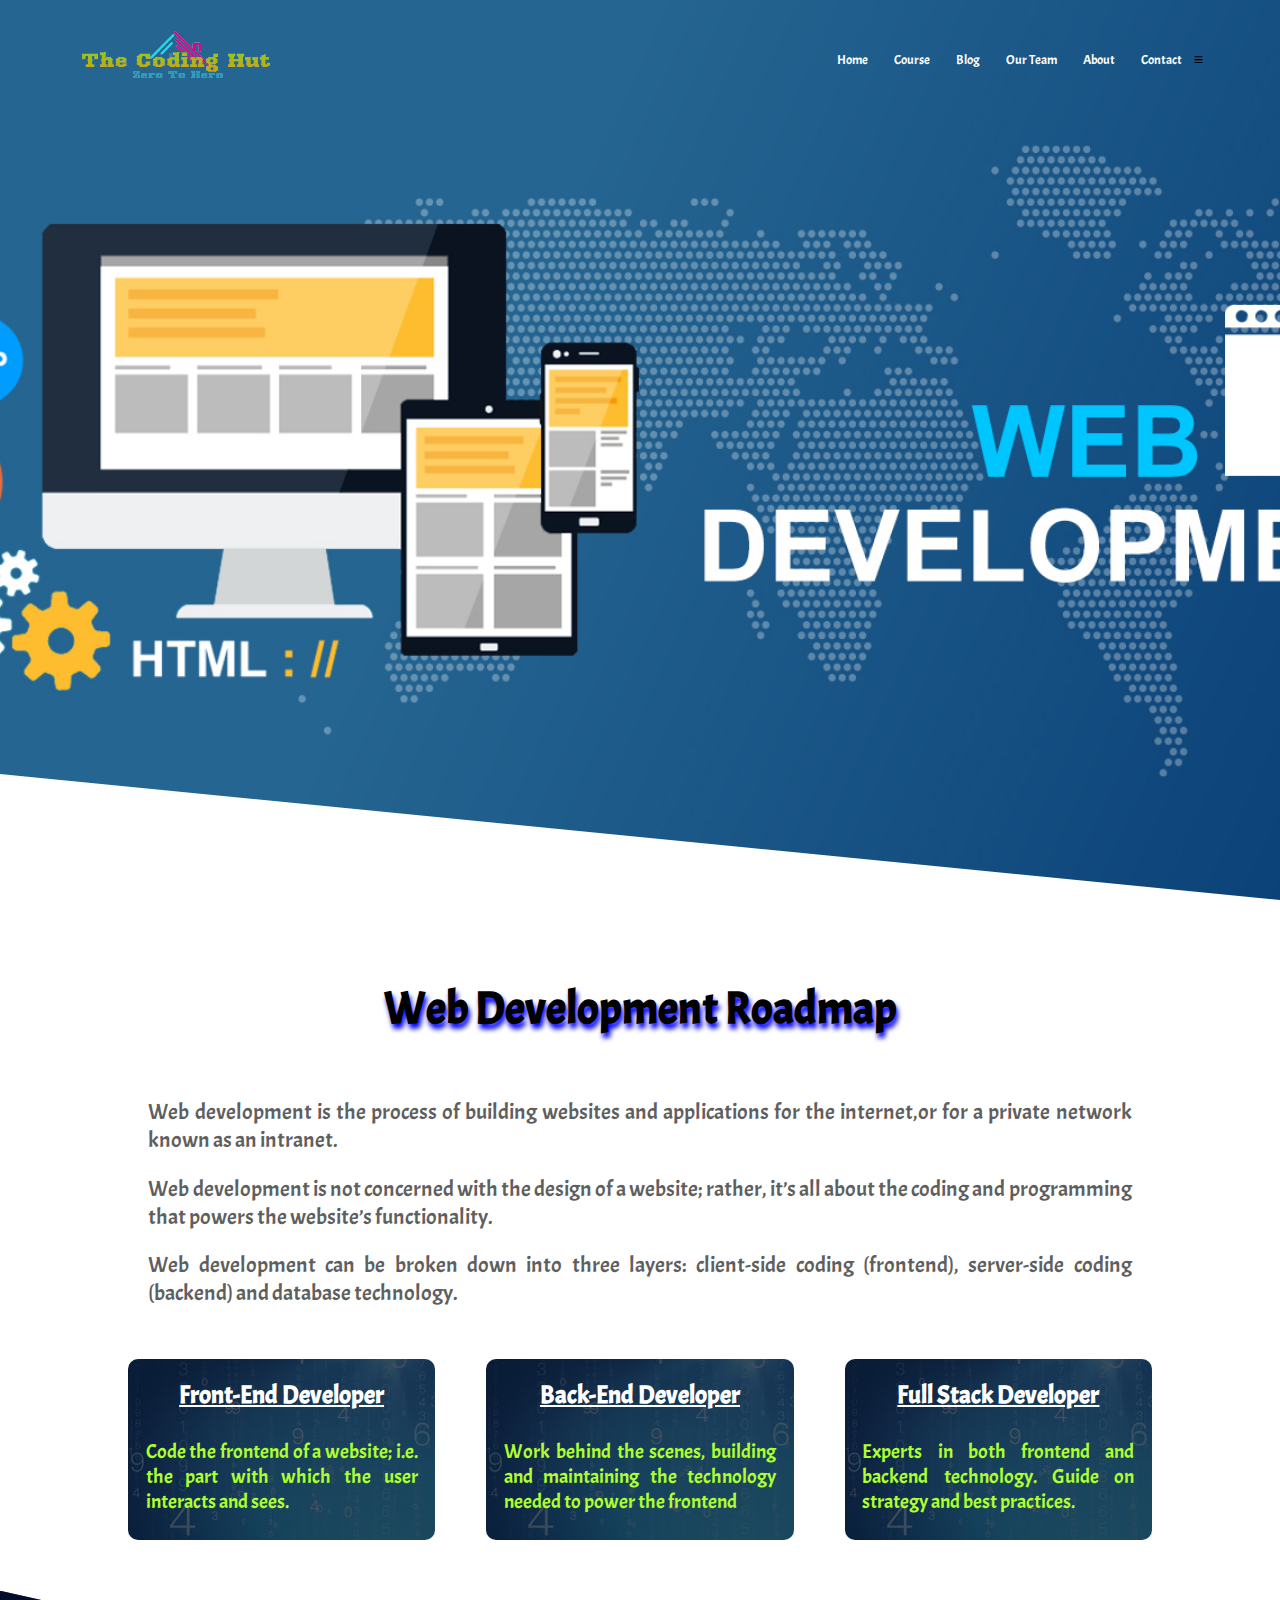
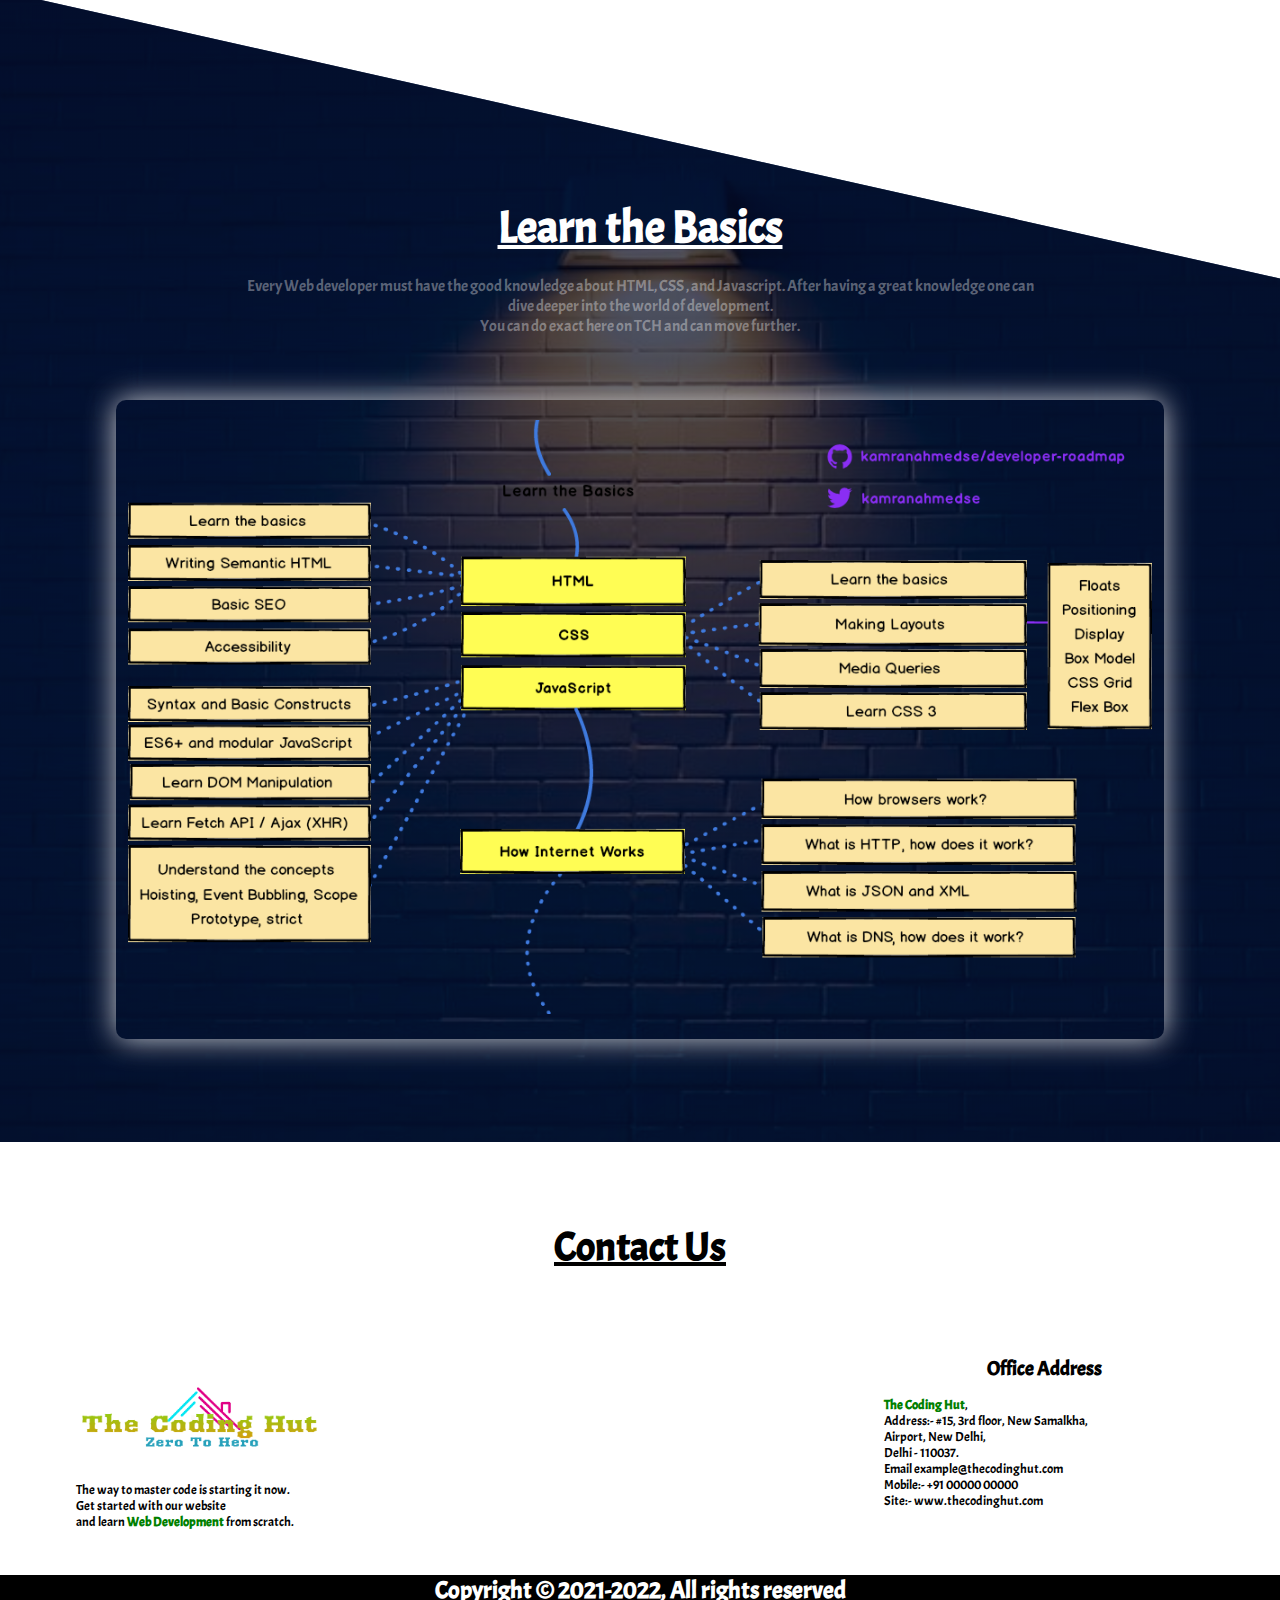
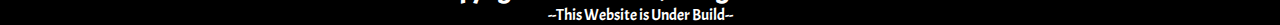
<file: The Coding Hut/roadmap.html>
<!DOCTYPE html>
<html lang="en">

<head>
    <meta charset="UTF-8">
    <meta http-equiv="X-UA-Compatible" content="IE=edge">
    <meta name="viewport" content="width=device-width, initial-scale=1.0">
    <title>Roadmap</title>
    <link rel="stylesheet" href="roadmap.css">
    <link rel="preconnect" href="https://fonts.googleapis.com">
    <link rel="preconnect" href="https://fonts.gstatic.com" crossorigin>
    <link href="https://fonts.googleapis.com/css2?family=Poppins:ital,wght@0,600;0,700;1,600;1,900&display=swap"
        rel="stylesheet">
    <link rel="preconnect" href="https://fonts.googleapis.com">
    <link rel="preconnect" href="https://fonts.gstatic.com" crossorigin>
    <link
        href="https://fonts.googleapis.com/css2?family=Acme&family=Poppins:ital,wght@0,600;0,700;1,600;1,900&display=swap"
        rel="stylesheet">
</head>

<body>
    <section class="header">
        <nav>
            <a href="index.html"><img src="Images/logo.png"></a>
            <div class="nav-links" id="navlinks">
                <button class="close_menu" onclick="closemenu()">X</button>
                <ul>
                    <li><a href="index.html">Home</a></li>
                    <li><a href="allcourses.html">Course</a></li>
                    <li><a href="#">Blog</a></li>
                    <li><a href="#team">Our Team</a></li>
                    <li><a href="">About</a></li>
                    <li><a href="#contact">Contact</a></li>
                </ul>

            </div>
            <butt on class="open-menu" onclick="openemenu()">≡</button>
        </nav>


    </section>
    
    <section class="Roadmap" id="course">
        <h1>Web Development Roadmap</h1>
        <p>Web development is the process of building websites and applications for the internet,or for a
            private network known as an intranet.</p>

        <p>Web development is not concerned with the design of a website; rather, it’s all about the coding and
            programming that powers the website’s functionality.</p>
           <p>Web development can be broken down into three layers: client-side coding (frontend), server-side coding
            (backend) and database technology.</p>
        <div class="row">

            <div class="roadmap-col">
                <h3>Front-End Developer</h3>
                <p>Code the frontend of a website; i.e. the part with which the user interacts and sees.</p>

            </div>
            <div class="roadmap-col">
                <h3>Back-End Developer</h3>
                <p>Work behind the scenes, building and maintaining the technology needed to power the frontend</p>

            </div>
            <div class="roadmap-col">
                <h3>Full Stack Developer</h3>
                <p>Experts in both frontend and backend technology.

                    Guide on strategy and best practices.</p>

            </div>
        </div>
    </section>



    <!--------Learn the Basics Segment----->
    <section class="basic" id="About">
        <h1>Learn the Basics</h1><br>
        <p>Every Web developer must have the good knowledge about HTML, CSS , and Javascript. After having a great
            knowledge one can<br> dive deeper into the world of development. </p><p>You can do exact here on TCH and can move
            further.</p>

        <div class="row">
          <div class="basic-col">
            <img src="Images/roadmap.png">
          </div>
            

        </div>
    </section>

    <!------------Contact Us Segment-------->

    <section class="contact" id="contact">
        <h1>Contact Us</h1>
        <div class="row">

            <div class="contact-col"><br>

                <a href="index.html"><img src="Images/logo.png" width="250px"></a><br>

                <p>The way to master code is starting it now.<br>

                    Get started with our website<br>
                    and learn <span>Web Development</span> from scratch.</p>

            </div>
            <div class="contact-col">
                <h3>Office Address</h3>
                <p><span>The Coding Hut</span>,<br>
                    Address:- #15, 3rd floor, New Samalkha,<br>
                    Airport, New Delhi,<br>
                    Delhi - 110037.<br>
                    Email example@thecodinghut.com<br>
                    Mobile:- +91 00000 00000<br>
                    Site:- www.thecodinghut.com </p>

            </div>

        </div>
    </section>

    <!------Footer Segment------>
    <footer>
        <h2>Copyright © 2021-2022, All rights reserved</h2>
        <p>--This Website is Under Build--</p>
    </footer>







    <!--------Javascripts For toggle menu-------->
    <script>
        var navlinks = document.getElementById("navlinks");
        function openemenu() {
            navlinks.style.right = "0";
        }
        function closemenu() {
            navlinks.style.right = "-200px";
        }
    </script>

</body>

</html>
</file>
<file: The Coding Hut/style.css>
*{
    margin: 0;
    padding: 0;
    font-family: 'Poppins', sans-serif;
    font-family: 'Acme', sans-serif;

}
html {
    scroll-behavior: smooth;
  }

.header{
    min-height: 100vh;
    width: 100%;
    background-image: linear-gradient(rgb(4,9,30,0.7),rgb(4,9,30,0.7)),url(Images/headerbg.jpg);
    background-position: center;
    background-size: cover;
    position: relative;
    clip-path: polygon(0 0, 100% 0, 100% 100%, 0 86%);
    

}
nav{
    display: flex;
    padding: 2% 6%;
    justify-content: space-between;
    align-items: center;
    
}
nav img{
    width: 200px;
    
    
}
.nav-links{
    flex: 1;
    text-align: right;
   
}
.nav-links ul li{
    list-style: none;
    display: inline-block;
    padding: 8px 12px;
    position: relative;
}

.nav-links ul li a{
    font-size: 13px;
    color: white;
    text-decoration: none;
}
.nav-links ul li::after {
    content: '';
    width: 0%;
    height: 2px;
    display: block;
    background: red;
    transition: 0.5s;
}
.nav-links ul li:hover::after {
    
    width: 100%;    
}

.text-box{
    width: 90%;
    position: absolute;
    top: 50%;
    left: 50%;
    color: white;
    transform: translate(-50%,-90%);
    text-align: center; 
}

.text-box h1{
    font-size: 85px;
    background: linear-gradient(to right,green 20%,rgb(238, 255, 0) 20%,rgb(30, 255, 0),rgb(14, 13, 13));
    -webkit-background-clip: text;
    -webkit-text-fill-color: transparent;
      text-shadow: 2px 5px 12px green;

}
.text-box p{
    font-size: 22px;
    margin: 10px 0 0px;
}
span{
    color:green;
    font-weight: bold;
}
nav button{display: none;}


@media(max-width:700px)
{
    .text-box h1{
        margin-top: 5%;
        font-size: 40px;
    }
    .nav-links ul li{
        display: block;
    }

    .nav-links{
        display: block;
        padding: 8px 12px;
        text-align: left;
        background: rgb(44, 70, 141);
        top: 0;
        right: -200px;
        position: absolute;
        height: 100vh;
        width: 150px;
        z-index: 2;
        transition: 1s;
    }
    nav button{
        
        display: block;
        background-color: transparent;
        border: none;
        color: white;
        margin: 10ox;
        font-size: 22px;
        cursor: pointer;
    }
    .nav-links ul{
        padding: 13px;
    }

}
/*---------Course Segment----*/

.course
{
    width: 96%;
    margin: auto;
    height: 50%;
    text-align: center;
    padding-top: 80px;
    box-sizing: border-box;
    background-position: center;
    background-size: cover;
    position: relative;
}
.course h1{
font-size: 45px;
font-weight: 600;
margin-bottom: 6%;
text-decoration: none;
color:black;
text-shadow: 2px 5px 12px grey;
}
.row{
    display: flex;
    margin-top: 5%;
    justify-content: space-between;
    
}
.course-col{
    
    flex-basis: 23%;
    background-image: linear-gradient(rgb(4,9,30,0.7),rgb(4,9,30,0.7)),url(Images/course-bg.jpg);
    border-radius: 10px;
    margin-bottom: 5%;
    padding: 20px 12px;
    box-sizing: border-box;
    text-align:justify;
    font-size: 12px;
    transition: 0.8s;
    
}
.course h3{
    text-align: center;
    font-size: 20px;
    padding-bottom: 8%;
    color: white;
    text-decoration: underline;
}
.course-col p{
    color: greenyellow;
    font-size: 18px;
}
.course-col a
{   
    color: black;
    text-decoration: none;
    width: 50%;
    text-align: center;
    background-color: green;
    transition: 0.3s;
    border-radius: 50px 20px;
    margin:auto;
    display: block;
}
.course-col a:hover{
    color: white;
    border: 2px solid green;
    background-color:transparent;
}
.course-col:hover{
    box-shadow: 0 0 30px 0px rgb(20, 24, 233);
}
@media(max-width:700px) {
    .row{
        flex-direction: column;
    }
}

.team{
    width: 40vw;
    margin: auto;
    text-align: center;
    padding-top: 80px;
   
}
.team h1{
    font-size: 2em;
    font-weight: 600;
}
.founder{
    
    margin-top: 5%;

}
.team h3{
    padding:2%;
    font-size: 18px;
    text-align: center;
    text-decoration: none;
    color: black;
}
.team-col{
    display: inline-block;
    flex-basis: 15%;
    background-color:transparent;
    border-radius: 10px;
    margin-bottom: 1%;
    padding: 20px 12px;
    box-sizing: border-box;
    text-align:justify;
    font-size: 12px;
}

.team-col img{
    display: block;
    margin-left: auto;
     margin-right: auto;
    width: 50%;
    height: 20vh;
    width: auto;
    border-radius: 50px;
    box-shadow: 0 0 30px 0px rgb(20, 24, 233);
    
}
.team-col spam{
    color: green;
    text-decoration: solid;
}


/*------about Us Segment-------*/


.Testimonials
{
    width: 100%;
    margin: auto;
    height: 50%;
    text-align: center;
    padding-top: 80px;
    box-sizing: border-box;
    background-image: linear-gradient(rgb(4,9,30,0.7),rgb(4,9,30,0.7)),url(Images/about-bg.jpg);
    background-position: center;
    background-size: cover;
    position: relative;
    clip-path: polygon(0 0, 100% 25%, 100% 100%, 0% 100%);


}
.Testimonials h1{
font-size: 45px;
font-weight: 600;
margin-top: 5%;
text-decoration: underline;
color: white;
}
.Testimonials p{
    color: rgba(255, 255, 255, 0.363)
    }
.row{
    display: flex;
    margin-top: 5%;
    justify-content: space-between;
}

.Testimonials-col{
    margin:2% 2%;
    flex-basis: 25%;
    border-radius: 10px;
    padding: 20px 12px;
    text-align:left;
    font-size: 20px;
    transition: 0.8s;
    margin-bottom: 8%;
    box-shadow: 0 0 30px 0px rgb(206, 207, 212);
}
.Testimonials-col h3{
    text-align: center;
    font-size: 20px;
    color: rgb(99, 99, 167);
    text-decoration: none;
    justify-items: flex-end;
}
.Testimonials-col:hover h3
{

    color:white;
}
.Testimonials-col span{
    font-size: 12px;

}
.Testimonials-col p{
    color: rgb(190, 201, 174);
    margin-bottom: 5%;
}
.Testimonials-col:hover{
    box-shadow: 0 0 30px 0px rgb(20, 24, 233);
}

@media(max-width:700px)
{
    .Testimonials h1{
        margin-top: 30%;
        }
}

/*---Contact US-----*/


.contact
{
    width: 100%;
    text-align: center;
    padding-top: 80px;
    box-sizing: border-box;
    background-position: center;
    background-size: cover;
    position: relative;

}

.contact p{
    color: black;
    margin-top: 5%;
    font-size: 13px;
    text-align: left;
    
    }

    .contact-col{
        margin:2% 5%;
        margin-top: 0%;
        flex-basis: 25%;
        border-radius: 10px;
        padding: 20px 12px;
        text-align:left;
        font-size: 20px;
        
    }
    .contact-col h3{
        text-align: center;
        font-size: 20px;
        color:black;
        text-decoration: none;
        justify-items: flex-end;
    }
    .contact h1{
        text-align: center;
        font-size: 40px;
        color:black;
        text-decoration: underline;
        margin-bottom: 0;
    }


/*---Footer---*/

footer
{
width: 100%;
background-color: black;
color: white;
text-align: center;
font-size: 12px;
}
</file>
<file: The Coding Hut/allcourses.css>
*{
    margin: 0;
    padding: 0;
    font-family: 'Poppins', sans-serif;
    font-family: 'Acme', sans-serif;

}
html {
    scroll-behavior: smooth;
  }

.header{
    min-height: 100vh;
    width: 100%;
    background-image: url(Images/roadmap-bg.jpeg);
    background-position: center;
    background-size: cover;
    position: relative;
    clip-path: polygon(0 0, 100% 0, 100% 100%, 0 86%);
}
nav{
    display: flex;
    padding: 2% 5.9%;
    justify-content: space-between;
    align-items: center;
    
}
nav img{
    width: 200px;
    
    
}
.nav-links{
    flex: 1;
    text-align: right;
   
}
.nav-links ul li{
    list-style: none;
    display: inline-block;
    padding: 8px 12px;
    position: relative;
}

.nav-links ul li a{
    font-size: 13px;
    color: white;
    text-decoration: none;
}
.nav-links ul li::after {
    content: '';
    width: 0%;
    height: 2px;
    display: block;
    background: red;
    transition: 0.5s;
}
.nav-links ul li:hover::after {
    
    width: 100%;    
}


span{
    color:green;
    font-weight: bold;
}
nav button{display: none;}


@media(max-width:700px)
{
    .header
    {
        background-image: url(Images/roadmap700-bg.jpg);
    }


    .nav-links{
        display: block;
        padding: 8px 12px;
        text-align: left;
        background: rgb(44, 70, 141);
        top: 0;
        right: -200px;
        position: absolute;
        height: 100vh;
        width: 150px;
        z-index: 2;
        transition: 1s;
    }
    nav button{
        
        display: block;
        background-color: transparent;
        border: none;
        color: white;
        margin: 10ox;
        font-size: 22px;
        cursor: pointer;
    }
    .nav-links ul{
        padding: 13px;
    }

}
/*---------Roadmap Segment----*/

.Roadmap
{
    width: 80%;
    margin: auto;
    height: 50%;
    text-align: center;
    padding-top: 80px;
    box-sizing: border-box;
    background-position: center;
    background-size: cover;
    position: relative;
}
.Roadmap h1{
font-size: 45px;
font-weight: 600;
margin-bottom: 6%;
text-decoration: none;
color:black;
text-shadow: 2px 5px 5px blue;
font-stretch: semi-expanded;
}

.Roadmap p{
    margin:1%;
    font-size: 22px;
    text-decoration: none;
    color:rgba(0, 0, 0, 0.637);
    text-align: center;   
}
.row{
    display: flex;
    margin-top: 5%;
    justify-content: space-between;
}
.roadmap-col{
    
    flex-basis: 30%;
    background-image: linear-gradient(rgb(4,9,30,0.7),rgb(4,9,30,0.7)),url(Images/allcourse-bg.jpg);
    border-radius: 10px;
    margin-bottom: 5%;
    padding: 20px 12px;
    box-sizing: border-box;
    text-align:justify;
    font-family: 'Acme', sans-serif;

    transition: 0.8s;
}
.roadmap-col h2{
    text-align: center;
    font-size: 25px;
    padding-bottom: 8%;
    color: white;
    font-family: 'Acme', sans-serif;
}
.roadmap-col p{
    color: greenyellow;
    font-size: 20px;
    font-family: 'Acme', sans-serif;

}
.roadmap-col a
{   
    color: black;
    font-size: 25px;
    text-decoration: none;
    width: 65%;
    text-align: center;
    background-color: green;
    transition: 0.3s;
    border-radius: 50px 20px;
    margin:auto;
    display: block;
}
.roadmap-col a:hover{
    color: white;
    border: 2px solid green;
    background-color:transparent;
}
.roadmap-col:hover{
    box-shadow: 0 0 30px 10px rgb(54, 54, 58);
}
@media(max-width:700px) {
    .row{
        flex-direction: column;
    }
    .contact
    {
    padding-top:23%;
    }
}


/*---Contact US-----*/


.contact
{
    width: 100%;
    text-align: center;
    padding-top: 23%;
    box-sizing: border-box;
    background-position: center;
    background-size: cover;
    position: relative;
    clip-path: polygon(0 0, 100% 25%, 100% 100%, 0% 100%);
    background-color: black;
    color:white;

}

.contact p{
    color:white;
    margin-top:5px;
    font-size: 13px;
    text-align: left;
    
    }

    .contact-col{
        margin:2% 5%;
        margin-top: 0%;
        flex-basis: 25%;
        border-radius: 10px;
        padding: 20px 12px;
        text-align:left;
        font-size: 20px;
        
    }
    .contact-col h3{
        text-align: center;
        font-size: 20px;
        color:white;
        text-decoration: none;
        justify-items: flex-end;
        margin-bottom: 8%;
    }
    .contact h1{
        text-align: center;
        font-size: 40px;
        color:white;
        text-decoration: underline;
        margin-bottom: 0;
    }
.footer
{
    text-align: center;
    background-color: black;
    color: white;
}
</file>
<file: The Coding Hut/course.css>
*{
    margin: 0;
    padding: 0;
    font-family: 'Poppins', sans-serif;
}
html {
    scroll-behavior: smooth;
  }
  nav{
    display: flex;
    padding: 1% 2%;
    justify-content: space-between;
    align-items: center;
    background-color: rgb(20, 42, 104);
    
}
nav img{
    width: 200px;
    
    
}
.nav-links{
    flex: 1;
    text-align: right;
   
}
.nav-links ul li{
    list-style: none;
    display: inline-block;
    padding: 8px 12px;
    position: relative;
}

.nav-links ul li a{
    font-size: 13px;
    color: white;
    text-decoration: none;
}
.nav-links ul li::after {
    content: '';
    width: 0%;
    height: 2px;
    display: block;
    background: red;
    transition: 0.5s;
}
.nav-links ul li:hover::after {
    
    width: 100%;    
}

.container
{   
    width:100vw;
    height: 100vh;
    
}

aside
{   
    height:100%;
    width:15vw;
    background-color:rgb(252, 252, 252);
    float:left;
    padding:3%;
    padding-left: 2%;
    
    
}
aside ul li
{
    list-style: none;
    padding: 5px 8px;
    position: relative;
  
}
aside ul li a
{
    text-decoration: none;
    color:black;
    font-size: 15px;
    transition: 0.5s;
}
aside ul li a:hover
{
    color:rgb(20, 145, 16);
    text-shadow: 2px 2px 8px rgb(15, 15, 15);
    font-size: 17px;

}
aside h3
{
    color: Red;
    text-decoration: underline;
    margin-top: 20%;
    font-size: 20px;
}

/*----content segment---*/

.content
{   
    height: auto;
    width:73vw;
    float:left;
    padding: 5% 20px;
    background-color:white;
    border-left: 0.02px solid rgb(161, 150, 150);
    
}
.content h1
{   text-align: center;
    font-size: 30px;
    color: blue;
    text-shadow: 2px 2px 8px rgb(15, 15, 15);
    text-decoration: underline;
    transition: 1s;

}
.content p
{   text-align: justify;
    margin: 5% 5%;
    color: rgb(54, 52, 52);
}
.content ul li
{
    margin-left:8%;
    font-size: 12px;
    text-align: justify;
}
.content h1:hover{ text-shadow: 2px 2px 8px rgb(23, 197, 139);}

.poster
{
    width: 73vw;
    height: 50vh;

}
span

{color: green;}

#Getstarted img
{
    width: 50vw;
    height: 30vh;
    margin-left: 5%;

}

@media(max-width:700px)

{
    aside
    {
        display: flex;
        padding: 2% 6%;
        justify-content: space-between;
        align-items: center;
        width: auto;
        border-bottom: 0.02px solid rgb(161, 150, 150);
       
    }
    .row
    {
        flex: 1;
        text-align: left;
        
    }
    
    .row ul li{
        list-style: none;
    display: inline-block;
    padding: 8px 12px;
    position: relative;
}
    .row ul li a {
        font-size: 10px;
        text-decoration: none;
    }
    .content{ width: 95%;}
 
    .poster
    {
        width: 85vw;
        height: auto;
    }

}
</file>
<file: The Coding Hut/roadmap.css>
*{
    margin: 0;
    padding: 0;
    font-family: 'Poppins', sans-serif;
    font-family: 'Acme', sans-serif;

}
html {
    scroll-behavior: smooth;
  }

.header{
    min-height: 100vh;
    width: 100%;
    background-image: url(Images/roadmap-bg.jpeg);
    background-position: center;
    background-size: cover;
    position: relative;
    clip-path: polygon(0 0, 100% 0, 100% 100%, 0 86%);
}
nav{
    display: flex;
    padding: 2% 6%;
    justify-content: space-between;
    align-items: center;
    
}
nav img{
    width: 200px;
    
    
}
.nav-links{
    flex: 1;
    text-align: right;
   
}
.nav-links ul li{
    list-style: none;
    display: inline-block;
    padding: 8px 12px;
    position: relative;
}

.nav-links ul li a{
    font-size: 13px;
    color: white;
    text-decoration: none;
}
.nav-links ul li::after {
    content: '';
    width: 0%;
    height: 2px;
    display: block;
    background: red;
    transition: 0.5s;
}
.nav-links ul li:hover::after {
    
    width: 100%;    
}


span{
    color:green;
    font-weight: bold;
}
nav button{display: none;}


@media(max-width:700px)
{
    .header
    {
        background-image: url(Images/roadmap700-bg.jpg);
    }


    .nav-links{
        display: block;
        padding: 8px 12px;
        text-align: left;
        background: rgb(44, 70, 141);
        top: 0;
        right: -200px;
        position: absolute;
        height: 100vh;
        width: 150px;
        z-index: 2;
        transition: 1s;
    }
    nav button{
        
        display: block;
        background-color: transparent;
        border: none;
        color: white;
        margin: 10ox;
        font-size: 22px;
        cursor: pointer;
    }
    .nav-links ul{
        padding: 13px;
    }

}
/*---------Roadmap Segment----*/

.Roadmap
{
    width: 80%;
    margin: auto;
    height: 50%;
    text-align: center;
    padding-top: 80px;
    box-sizing: border-box;
    background-position: center;
    background-size: cover;
    position: relative;
}
.Roadmap h1{
font-size: 45px;
font-weight: 600;
margin-bottom: 6%;
text-decoration: none;
color:black;
text-shadow: 2px 5px 5px blue;
font-stretch: semi-expanded;
}

.Roadmap p{
    margin:2%;
    font-size: 22px;
    text-decoration: none;
    color:rgba(0, 0, 0, 0.637);
    text-align: justify;   
}
.row{
    display: flex;
    margin-top: 5%;
    justify-content: space-between;
}
.roadmap-col{
    
    flex-basis: 30%;
    background-image: linear-gradient(rgb(4,9,30,0.7),rgb(4,9,30,0.7)),url(Images/course-bg.jpg);
    border-radius: 10px;
    margin-bottom: 5%;
    padding: 20px 12px;
    box-sizing: border-box;
    text-align:justify;
    font-family: 'Acme', sans-serif;

    transition: 0.8s;
}
.roadmap-col h3{
    text-align: center;
    font-size: 25px;
    padding-bottom: 8%;
    color: white;
    font-family: 'Acme', sans-serif;
    text-decoration: underline;
}
.roadmap-col p{
    color: greenyellow;
    font-size: 20px;
    font-family: 'Acme', sans-serif;

}
.roadmap-col a
{   
    color: black;
    text-decoration: none;
    width: 50%;
    text-align: center;
    background-color: green;
    transition: 0.3s;
    border-radius: 50px 20px;
    margin:auto;
    display: block;
}
.roadmap-col a:hover{
    color: white;
    border: 2px solid green;
    background-color:transparent;
}
.roadmap-col:hover{
    box-shadow: 0 0 30px 0px rgb(20, 24, 233);
}
@media(max-width:700px) {
    .row{
        flex-direction: column;
    }
}



.basic
{
    width: 100%;
    margin: auto;
    height: 50%;
    text-align: center;
    padding-top: 80px;
    box-sizing: border-box;
    background-image: linear-gradient(rgb(4,9,30,0.7),rgb(4,9,30,0.7)),url(Images/about-bg.jpg);
    background-position: center;
    background-size: cover;
    position: relative;
    clip-path: polygon(0 0, 100% 25%, 100% 100%, 0% 100%);


}
.basic h1{
font-size: 45px;
font-weight: 600;
margin-top: 10%;
text-decoration: underline;
color: white;
font-family: 'Acme', sans-serif;

}
.basic p{
    color: rgba(255, 255, 255, 0.363);
    
    }
.row{
    display: flex;
    margin-top: 5%;
    justify-content: space-between;
}

.basic-col{
    margin:auto;
    flex-basis: 80%;
    border-radius: 10px;
    padding: 20px 12px;
    transition: 0.8s;
    margin-bottom: 8%;
    box-shadow: 0 0 30px 0px rgb(206, 207, 212);
}
.basic-col img
{
    width: 100%;
    height: 100%;
}

@media(max-width:700px)
{
    .basic h1{
        margin-top: 22%;
        }
}

/*---Contact US-----*/


.contact
{
    width: 100%;
    text-align: center;
    padding-top: 80px;
    box-sizing: border-box;
    background-position: center;
    background-size: cover;
    position: relative;

}

.contact p{
    color: black;
    margin-top: 5%;
    font-size: 13px;
    text-align: left;
    
    }

    .contact-col{
        margin:2% 5%;
        margin-top: 0%;
        flex-basis: 25%;
        border-radius: 10px;
        padding: 20px 12px;
        text-align:left;
        font-size: 20px;
        
    }
    .contact-col h3{
        text-align: center;
        font-size: 20px;
        color:black;
        text-decoration: none;
        justify-items: flex-end;
    }
    .contact h1{
        text-align: center;
        font-size: 40px;
        color:black;
        text-decoration: underline;
        margin-bottom: 0;
    }


/*---Footer---*/

footer
{
width: 100%;
background-color: black;
color: white;
text-align: center;

}
</file>
